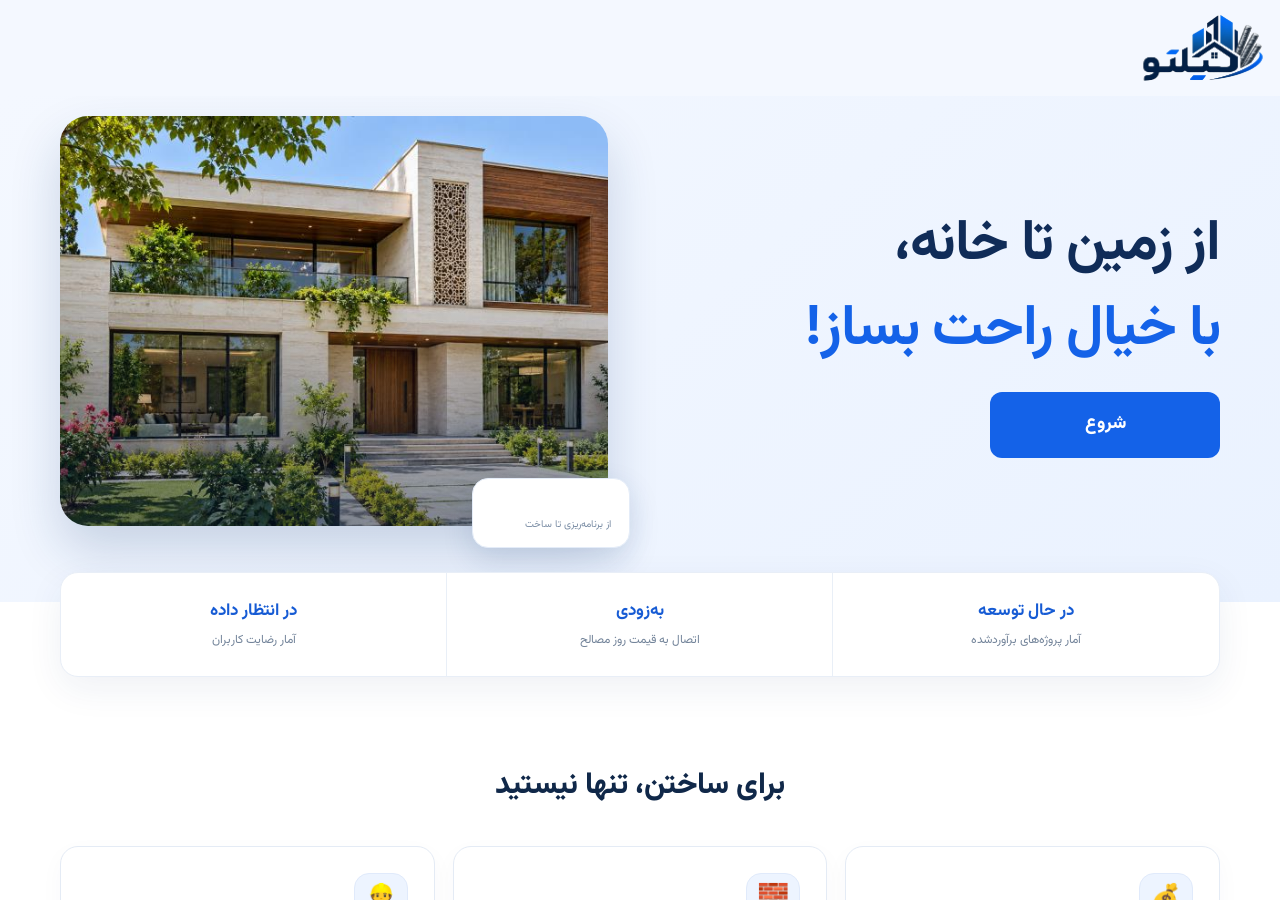
<file: index.html>
<!DOCTYPE html>
<html lang="fa" dir="rtl"><head><meta charset="utf-8"><meta name="viewport" content="width=device-width, initial-scale=1, viewport-fit=cover"><title>بیلتو | مدیریت ساخت‌وساز</title>
<link rel="stylesheet" href="https://fonts.googleapis.com/css2?family=Vazirmatn:wght@400;600;800&display=swap">
<style>
:root{--pr:#1a62f0;--nv:#0b2a5b;--li:#eaf1ff;--bd:#e4ebf7;--mu:#8190aa;--tx:#14284b;--bb:#dfe8f6;box-sizing:border-box;padding-top:env(safe-area-inset-top,0px);padding-bottom:env(safe-area-inset-bottom,0px)}
@media(prefers-color-scheme:dark){:root:not([data-theme=light]){--bb:#0a1223}}
:root[data-theme=dark]{--bb:#0a1223}
*{box-sizing:border-box;-webkit-tap-highlight-color:transparent}html{scroll-padding-top:env(safe-area-inset-top,0px);height:100%}
body{margin:0;background:var(--bb);font-family:Vazirmatn,Tahoma,sans-serif;color:var(--tx);line-height:1.7;font-size:14px;height:100%}
a{color:inherit;text-decoration:none;cursor:pointer}button,input,select{font:inherit}
#app{max-width:430px;height:100%;margin:0 auto;background:#fff;display:flex;flex-direction:column;position:relative;overflow:hidden}
@media(min-width:500px){body{padding:16px 0}#app{border-radius:32px;box-shadow:0 12px 40px rgba(11,42,91,.25);max-height:880px}}
#pg{flex:1;overflow-y:auto;padding:16px 18px 24px;-webkit-overflow-scrolling:touch}
.tb{display:flex;justify-content:space-between;align-items:center}.tb .m{background:none;border:0;color:var(--mu);font-size:22px;cursor:pointer;padding:0}
.home-button{display:inline-flex;align-items:center;gap:8px;border:0;border-radius:12px;background:#1261f3;color:#fff;padding:11px 18px;font:inherit;font-size:16px;font-weight:800;cursor:pointer}.home-button svg{width:23px;height:23px;fill:currentColor}
.menu-trigger{position:fixed;top:max(14px,env(safe-area-inset-top));left:max(16px,env(safe-area-inset-left));z-index:1100;width:44px;height:44px;display:flex;flex-direction:column;align-items:center;justify-content:center;gap:5px;background:#fff;border:1px solid #dce6f4;border-radius:12px;box-shadow:0 3px 12px rgba(22,49,91,.1);cursor:pointer}.menu-trigger span{display:block;width:21px;height:2px;border-radius:2px;background:#163a6d}.menu-backdrop{position:fixed;inset:0;z-index:1200;background:rgba(8,25,48,.42);opacity:0;visibility:hidden;transition:opacity .3s ease,visibility .3s ease}.menu-panel{position:fixed;z-index:1201;top:0;bottom:0;left:0;width:min(320px,85vw);padding:24px 20px;background:#0d2145;color:#fff;overflow-y:auto;transform:translateX(-105%);visibility:hidden;transition:transform .3s ease,visibility .3s ease;direction:rtl}.menu-open .menu-backdrop{opacity:1;visibility:visible}.menu-open .menu-panel{transform:translateX(0);visibility:visible}.menu-panel-header{display:flex;align-items:center;justify-content:space-between;margin-bottom:20px}.menu-close{background:transparent;border:0;color:#fff;font-size:28px;cursor:pointer}.menu-panel nav button{display:flex;align-items:center;gap:12px;width:100%;padding:13px 6px;border:0;border-bottom:1px solid rgba(255,255,255,.1);background:transparent;color:#fff;text-align:right;font:inherit;cursor:pointer}.menu-panel nav button:hover,.menu-panel nav button:focus-visible{background:rgba(255,255,255,.1);border-radius:8px}.menu-promo{margin-top:24px;padding:16px;border-radius:16px;background:linear-gradient(120deg,#1a62f0,#0b46b8);font-weight:700}.global-home{display:flex;justify-content:flex-start;direction:rtl;margin-bottom:12px}.tb{direction:rtl;justify-content:flex-start}.lgb{text-align:right}#pg{padding-top:72px!important}#pg[data-page=landing]{padding-top:60px!important}@media(prefers-reduced-motion:reduce){.menu-panel,.menu-backdrop{transition:none}}
.dashboard-logo{display:block;width:clamp(110px,18vw,150px);height:auto;mix-blend-mode:multiply}
.global-nav{position:fixed;top:max(14px,env(safe-area-inset-top));left:0;right:0;z-index:1100;display:flex;direction:rtl;align-items:center;justify-content:space-between;padding:0 max(16px,env(safe-area-inset-left));pointer-events:none}.global-nav .home-button,.global-nav .menu-trigger{pointer-events:auto}.global-nav .menu-trigger{position:static;background:transparent;border:0;box-shadow:none}.global-nav .home-button{min-height:44px}#pg .tb:has(>.home-button),#pg .lgb:has(.home-button),#pg>.global-home{display:none}#pg[data-page=landing]{padding-top:72px!important}
.global-nav-logo{display:none;width:135px;height:44px;overflow:hidden;mix-blend-mode:multiply;pointer-events:auto}.global-nav-logo img{display:block;width:100%;height:auto;transform:translateY(-6px)}body[data-page=landing] .global-nav-logo,body[data-page=dash] .global-nav-logo{display:block}body[data-page=landing] .global-nav>.home-button,body[data-page=dash] .global-nav>.home-button{display:none}#pg[data-page=landing] .bl-header,#pg[data-page=dash] .headbar{display:none}
body[data-nav=none] .global-nav{display:none}body[data-nav=none] #pg{padding-top:16px!important}body[data-page=landing] #pg[data-page=landing]{background:#f4f8ff}
.global-nav-logo{width:155px;height:68px}.global-nav-logo img{transform:translateY(-7px)}.global-nav .menu-trigger{width:46px;height:46px;background:#fff;border:1px solid #dce6f4;border-radius:12px;box-shadow:0 3px 12px rgba(22,49,91,.08)}.global-nav .home-button{min-height:46px;border:1px solid #1261f3;border-radius:12px}.global-nav .home-button:focus-visible,.global-nav .menu-trigger:focus-visible{outline:3px solid #75a9ff;outline-offset:3px}body[data-page=landing] #pg,body[data-page=dash] #pg{padding-top:96px!important}html,body,#pg,.menu-panel{scrollbar-width:none}html::-webkit-scrollbar:vertical,body::-webkit-scrollbar:vertical,#pg::-webkit-scrollbar:vertical,.menu-panel::-webkit-scrollbar:vertical{width:0}
.global-nav-logo{mix-blend-mode:normal}.global-nav-logo img{width:100%;height:100%;object-fit:contain;transform:none}
h2{font-size:19px;margin:10px 0 8px;font-weight:800}
.lg{display:inline-flex;align-items:center;gap:6px;font-weight:800;font-size:21px;color:var(--nv);cursor:pointer}.lg i{width:28px;height:28px;border-radius:9px;background:var(--pr);color:#fff;display:grid;place-items:center;font-style:normal;font-size:16px}
.lgb{display:flex;justify-content:center;margin-top:26px}.lgb .lg{font-size:28px}.lgb i{width:34px;height:34px;font-size:19px}
.ctr{text-align:center}.mu{color:var(--mu);font-size:13px}
.btn{display:block;width:100%;background:var(--pr);color:#fff;border:0;border-radius:12px;padding:13px;font-weight:700;text-align:center;cursor:pointer;box-shadow:0 6px 14px rgba(26,98,240,.25)}
.btn.o{background:var(--li);color:var(--pr);box-shadow:none}.btn.w{background:#fff;color:var(--pr)}
.in{width:100%;border:1px solid var(--bd);border-radius:12px;padding:11px 13px;margin:4px 0 12px;background:#fff;color:var(--tx);text-align:right;outline:0}.in:focus{border-color:var(--pr)}
label{font-size:13px;font-weight:600}
.hero{min-height:100%;position:relative;background:linear-gradient(180deg,#5b92d9 0,#2a5ca8 45%,#0b2a5b 85%);color:#fff;padding:18px;display:flex;flex-direction:column}
.hero svg{position:absolute;top:50px;inset-inline:0;width:100%;opacity:.5}.hero>*{position:relative}.hero .lg{color:#fff}
.hero h1{font-size:30px;line-height:1.6;margin:auto 0 10px;font-weight:800}.hero p{opacity:.9;margin:0 0 18px}
.ph{display:flex;gap:8px;direction:ltr;margin-top:12px}.ph b{border:1px solid var(--bd);border-radius:12px;padding:11px 10px;margin:4px 0 12px;font-size:13px;color:var(--mu)}.ph .in{direction:ltr;text-align:left;flex:1}
.ill{height:150px;border-radius:50% 50% 20px 20px;background:radial-gradient(circle at 50% 40%,#dbe8ff,#fff 70%);display:grid;place-items:center;font-size:80px;margin:20px 0}
.ob{height:250px;border-radius:24px;background:linear-gradient(135deg,#e6f0ff,#c6dbff);display:grid;place-items:center;font-size:110px;margin:16px 0 20px}
.onboard-preview{position:relative;width:min(100%,420px);aspect-ratio:1.55;margin:16px auto 20px;border:1px solid #d9e7fa;border-radius:18px;background:#f4f7fc;overflow:hidden;box-shadow:0 8px 24px rgba(22,49,91,.1)}.onboard-preview iframe{position:absolute;top:0;right:0;width:333.333%;height:333.333%;border:0;transform:scale(.3);transform-origin:top right;pointer-events:none}
.otp{display:flex;gap:8px;direction:ltr;justify-content:center;margin:18px 0}.otp input{width:46px;height:52px;text-align:center;font-size:20px;border:1px solid var(--bd);border-radius:12px;outline:0}.otp input:focus{border-color:var(--pr)}
.dots{color:#c9d6ee;letter-spacing:6px;margin:14px;font-size:10px}.dots b{color:var(--pr)}
.sr{display:block;background:#f2f6fc;border-radius:12px;padding:10px 13px;border:0;margin:10px 0 14px;width:100%;color:var(--tx)}
.qk{display:grid;grid-template-columns:repeat(4,1fr);gap:8px;margin:6px 0 14px}.qk a{text-align:center;font-size:12px}.qk i{display:grid;place-items:center;height:58px;border-radius:16px;background:var(--li);font-size:26px;font-style:normal;margin-bottom:4px}
.bn{background:linear-gradient(120deg,#1a62f0,#0b46b8);color:#fff;border-radius:18px;padding:16px;margin-bottom:14px;position:relative;overflow:hidden}.bn:after{content:"🏡";position:absolute;left:10px;bottom:-8px;font-size:70px}.bn p{margin:2px 0 10px;font-size:12px;opacity:.9}.bn a{background:#fff;color:var(--pr);border-radius:10px;padding:5px 16px;font-size:12px;font-weight:700;display:inline-block}
.c{background:#fff;border:1px solid var(--bd);border-radius:16px;padding:12px;box-shadow:0 4px 12px rgba(11,42,91,.06);margin-bottom:12px;display:block}
.it{display:flex;gap:12px;align-items:center}.it .g{flex:1;min-width:0}.th{width:64px;height:64px;border-radius:12px;flex:none;display:grid;place-items:center;font-size:28px;background:linear-gradient(135deg,#dbe7fb,#b7cdf3)}
.t1{background:repeating-linear-gradient(90deg,#333 0 5px,#555 5px 10px)}.t2{background:linear-gradient(135deg,#4a7fe0,#9fc0f5)}.t3{background:repeating-linear-gradient(0deg,#c8663a 0 9px,#e9a07a 9px 11px)}
.pr{color:var(--pr);font-weight:700;font-size:12px}
#nv{border-top:1px solid var(--bd);background:#fff;display:flex;justify-content:space-around;align-items:center;padding:6px 0 calc(8px + env(safe-area-inset-bottom,0px))}
#nv a{font-size:11px;color:var(--mu);text-align:center;flex:1}#nv a.on{color:var(--pr);font-weight:700}#nv a span{display:block;font-size:21px}
#nv .nav-icon{display:block;width:27px;height:27px;margin:0 auto 3px;color:currentColor}#nv .nav-icon svg{display:block;width:100%;height:100%}
.workspace-sidebar .side-icon svg{display:block;width:22px;height:22px}
#nv .pl{flex:none;width:48px;height:48px;border-radius:50%;background:var(--pr);color:#fff;font-size:28px;display:grid;place-items:center;margin-top:-22px;box-shadow:0 6px 14px rgba(26,98,240,.4)}
.tabs{display:flex;border-bottom:1px solid var(--bd);margin:10px 0 14px}.tabs a{flex:1;text-align:center;padding:7px 0;color:var(--mu)}.tabs a.on{color:var(--pr);font-weight:700;border-bottom:2px solid var(--pr)}
.chips{display:flex;gap:8px;overflow-x:auto;margin:4px 0 14px;scrollbar-width:none}.chips a{background:var(--li);color:var(--pr);border-radius:20px;padding:3px 16px;white-space:nowrap}.chips a.on{background:var(--pr);color:#fff}
#pg[data-page=prices] .chips{cursor:grab;user-select:none;scrollbar-width:none;padding-bottom:8px}#pg[data-page=prices] .chips::-webkit-scrollbar{display:none}#pg[data-page=prices] .chips.dragging{cursor:grabbing}#pg[data-page=prices] .chips a{flex:none}
.ring{width:92px;height:92px;border-radius:50%;display:grid;place-items:center;flex:none}.ring b{width:70px;height:70px;border-radius:50%;background:#fff;display:grid;place-items:center;font-size:19px;color:var(--pr)}
.row{display:flex;justify-content:space-between;align-items:center;gap:8px}
.tot{background:var(--li);border-radius:14px;padding:12px;text-align:center;margin-top:12px}.tot b{font-size:20px;color:var(--pr)}
.sel{display:flex;gap:12px;align-items:center;border:1.5px solid var(--bd);border-radius:16px;padding:18px;margin-bottom:12px;font-weight:700;cursor:pointer}.sel.on{border-color:var(--pr);background:var(--li)}.sel i{margin-inline-start:auto;font-style:normal;font-size:32px}
table{width:100%;border-collapse:collapse;font-size:13px}th,td{padding:10px 4px;text-align:right;border-bottom:1px solid var(--bd)}th{color:var(--mu);font-weight:600}.ok{color:#16a06a}.no{color:#e03a3a}.wr{color:#e08a00}
.seg{display:flex;background:var(--li);border-radius:12px;padding:3px;margin:10px 0 14px}.seg a{flex:1;text-align:center;padding:7px;border-radius:10px;color:var(--mu)}.seg a.on{background:var(--pr);color:#fff}
.res{border:1px solid var(--bd);border-radius:14px;padding:12px;margin-top:14px}.res .big{font-size:21px;font-weight:800;color:var(--pr)}
.stat{display:flex;justify-content:space-around;text-align:center;margin:12px 0}.stat b{font-size:18px;color:var(--pr);display:block}
.pj{display:flex;gap:8px;margin:10px 0}.pj div{flex:1;height:78px;border-radius:12px;display:grid;place-items:center;font-size:34px;background:linear-gradient(135deg,#dbe7fb,#9fc0f5)}
details{border-bottom:1px solid var(--bd);padding:12px 0}summary{cursor:pointer;font-weight:600}details p{margin:6px 0 0;color:var(--mu);font-size:13px}
.ls a{display:flex;justify-content:space-between;padding:14px 2px;border-bottom:1px solid var(--bd)}
.av{width:78px;height:78px;border-radius:50%;margin:10px auto 6px;background:linear-gradient(135deg,#dbe7fb,#9fc0f5);display:grid;place-items:center;font-size:40px}
.dr{min-height:100%;background:var(--nv);color:#fff;padding:18px;position:relative;overflow:auto}.dr a{display:flex;gap:12px;padding:14px 4px;border-bottom:1px solid rgba(255,255,255,.08)}.dr .pm{margin-top:24px;background:linear-gradient(120deg,#1a62f0,#0b46b8);border-radius:16px;padding:16px;font-weight:700}
.st{display:flex;gap:10px;padding:6px 0;align-items:center}.dot{width:26px;height:26px;border-radius:50%;background:var(--li);color:var(--pr);display:grid;place-items:center;font-size:12px;flex:none}.dot.d{background:#16a06a;color:#fff}.dot.c{background:var(--pr);color:#fff}
.tag{background:var(--li);color:var(--pr);border-radius:20px;padding:1px 10px;font-size:11px}
#ts{position:absolute;bottom:80px;inset-inline:18px;background:var(--nv);color:#fff;border-radius:12px;padding:10px 14px;text-align:center;opacity:0;transition:.3s;pointer-events:none;z-index:9}#ts.on{opacity:1}

/* Responsive layouts */
#pg{min-width:0;overscroll-behavior:contain}.c{min-width:0}.c:has(table){overflow-x:auto}table{min-width:340px}
@media(max-width:370px){#pg{padding-inline:12px}.qk{gap:4px}.qk a{font-size:10px}.it{gap:8px}.it .btn{white-space:nowrap}.otp{gap:4px}.otp input{width:40px}}
@media(min-width:600px){body{padding:20px}#app{width:100%;max-width:760px;max-height:none;height:calc(100dvh - 40px);border-radius:24px}#pg{padding:28px 36px 36px}#nv{padding:10px 14px}#nv a{font-size:13px}.qk{gap:16px}.qk i{height:74px}.hero{padding:36px}.hero h1{font-size:40px}.hero svg{max-width:420px;margin:auto}.hero .btn{max-width:360px}.hero p.ctr{max-width:360px}#pg[data-page=signup]>.ctr,#pg[data-page=login]>.ctr,#pg[data-page=otp]>.ctr,#pg[data-page=onboard]>.ctr{max-width:480px;margin:0 auto}.dr{padding:32px 40px}}
@media(min-width:1024px){#app{max-width:1120px}#pg{padding:36px 56px 44px}#pg[data-page=landing] .hero{padding:52px 72px}#pg[data-page=landing] .hero h1{font-size:48px}#pg[data-page=landing] .hero p{max-width:550px}.qk i{height:84px}.bn{padding:24px}#nv{justify-content:center}#nv a{max-width:180px}.dr{padding-inline:64px}}
@media(max-height:500px) and (orientation:landscape){body{padding:0}#app{height:100dvh;border-radius:0}#nv{padding:3px}#nv a span{font-size:16px}#nv .pl{width:38px;height:38px;margin-top:0}}

/* Bilto project workspace */
:root{--pr:#1261f3;--nv:#0d2145;--tx:#152341;--mu:#8290a7;--bd:#e5ebf4;--li:#edf4ff;--bb:#e7eef9}body{background:#e7eef9}button{cursor:pointer}#app{max-width:none;border-radius:0;background:#f4f7fc}#pg{background:#f4f7fc}.workspace-sidebar{display:none}.headbar{display:flex;align-items:center;justify-content:space-between;gap:16px;margin-bottom:18px}.headbar h1{font-size:24px;margin:0}.headbar small,.eyebrow{font-size:12px;color:#8996ab}.head-actions{display:flex;gap:10px}.iconbtn,.avatarbtn{border:1px solid #e5ebf4;background:#fff;border-radius:12px;color:#1a3768;padding:9px 13px}.avatarbtn{font-size:12px}.demo-note{font-size:11px;color:#617696;background:#eaf2ff;border-radius:10px;padding:8px 12px;margin-bottom:14px}.project-hero,.card{background:#fff;border:1px solid #e9eef6;border-radius:16px;box-shadow:0 5px 18px rgba(22,49,91,.06)}.project-hero{display:grid;grid-template-columns:1.2fr 1fr;overflow:hidden;margin-bottom:16px;min-height:210px}.project-text{padding:22px}.project-text h2{font-size:22px;margin:20px 0 2px}.project-text p{font-size:12px;color:#8794a8;margin:0}.house-image{background:linear-gradient(0deg,rgba(6,24,50,.48),transparent 60%),url('[data-uri]') center/cover;min-height:210px;display:flex;align-items:end;padding:18px;color:white;font-size:12px}.live-tag{color:#159963;background:#e6f7ee;border-radius:8px;padding:5px 9px;font-size:11px}.project-meta{display:grid;grid-template-columns:repeat(4,1fr);gap:12px;margin:18px 0}.project-meta div{border-inline-start:1px solid #edf0f5;padding-inline-start:12px}.project-meta small,.project-meta b{display:block}.project-meta small{font-size:11px;color:#8c99ac}.project-meta b{font-size:12px;margin-top:4px}.primary-small,.secondary-small{border:0;border-radius:9px;background:#1464f4;color:white;padding:9px 15px;font-weight:700;font-size:12px}.secondary-small{background:#edf4ff;color:#2165df}.linkbtn{border:0;background:transparent;color:#1765e7;font-size:11px;font-weight:700;padding:5px}.dash-grid{display:grid;grid-template-columns:1.15fr 1fr .9fr;gap:14px}.card{padding:18px;min-width:0}.stage-card{grid-column:span 2}.section-head{display:flex;align-items:center;justify-content:space-between;margin-bottom:14px}.section-head h3{font-size:15px;margin:1px 0}.card-icon{font-size:22px;color:#42628f}.current-stage{display:flex;gap:12px;align-items:center;background:#f5f8ff;border-radius:12px;padding:14px}.stage-icon{background:#e3eeff;border-radius:10px;color:#1765e7;font-size:24px;width:48px;height:48px;display:grid;place-items:center}.current-stage small{color:#7a8ca8;font-size:11px}.current-stage h3{font-size:15px;margin:0}.current-stage p,.activity-card p,.docs-card p{font-size:11px;color:#8997aa;margin:3px 0}.status-pill{margin-inline-start:auto;background:#e6efff;color:#1464f4;padding:5px 8px;border-radius:8px;font-size:10px}.timeline{display:flex;gap:0;overflow-x:auto;padding:20px 0 14px}.timeline-item{flex:1;min-width:67px;text-align:center;position:relative;color:#98a5b7;font-size:10px}.timeline-item:before{content:'';position:absolute;top:8px;right:0;left:0;height:2px;background:#dae3f0}.timeline-item i{display:grid;place-items:center;position:relative;z-index:1;margin:0 auto 8px;width:18px;height:18px;border:2px solid #cbd7e8;background:white;border-radius:50%;font-style:normal;color:white}.timeline-item.done i{background:#25ae77;border-color:#25ae77}.timeline-item.active i{background:#1261f3;border-color:#b3cfff;color:#1261f3;box-shadow:0 0 0 3px #e4eeff}.budget-layout{display:flex;align-items:center;gap:16px;margin:20px 0}.budget-ring{flex:none;width:100px;height:100px;border-radius:50%;background:conic-gradient(#1261f3 65%,#e3ebf7 0);display:grid;place-items:center}.budget-ring b{width:76px;height:76px;border-radius:50%;background:white;display:grid;place-content:center;text-align:center;font-size:19px}.budget-ring small{font-size:10px;color:#9aa7ba}.budget-lines{flex:1;min-width:0}.budget-lines div{display:flex;flex-direction:column;border-bottom:1px solid #f1f3f7;padding:4px 0}.budget-lines span,.muted-note{font-size:10px;color:#94a1b3}.budget-lines b{font-size:11px;white-space:nowrap}.task{display:flex;align-items:center;gap:10px;border-bottom:1px solid #eef1f6;padding:10px 0;font-size:12px}.task input{accent-color:#1765e7;width:16px;height:16px}.task small{margin-inline-start:auto;color:#a0aec0}.expert-row{display:flex;gap:12px;align-items:center;background:#f7f9fd;padding:12px;border-radius:12px;margin-top:14px}.expert-row>span{font-size:24px}.expert-row div{flex:1}.expert-row b,.expert-row small{display:block}.expert-row b{font-size:12px}.expert-row small{font-size:10px;color:#95a1b4}.material-row{width:100%;border:0;border-bottom:1px solid #eef1f6;background:white;display:flex;align-items:center;gap:8px;padding:9px 0;text-align:right;color:#213657}.material-row b{font-size:11px;flex:1}.material-row span:not(.material-thumb){font-size:10px}.material-row em{font-size:9px;color:#d06a6a;background:#fff0f1;padding:3px 6px;border-radius:5px;font-style:normal}.material-thumb{width:32px;height:32px;border-radius:6px}.doc-list{display:flex;gap:8px;margin:14px 0}.doc-list div{flex:1;min-width:0;background:#f6f8fc;border:1px solid #edf0f6;border-radius:10px;padding:10px;color:#e26464;font-size:18px}.doc-list span,.doc-list small{display:block;color:#1c3354;font-size:10px}.doc-list small{color:#98a6ba}.docs-card{grid-column:span 1}
@media(min-width:900px){body{padding:0!important}#app{width:100%;height:100dvh;max-width:none;max-height:none;border-radius:0;display:grid;grid-template-columns:220px minmax(0,1fr);direction:rtl}.workspace-sidebar{display:flex;flex-direction:column;background:#0c2041;color:#c2d0e6;padding:25px 16px;height:100dvh;overflow:auto}.side-logo{font-size:25px;color:white;font-weight:800;margin:0 8px}.side-caption{font-size:10px;color:#9aacc6;margin:0 8px 28px}.workspace-sidebar a{display:flex;align-items:center;gap:12px;color:#bdcae0;padding:10px 13px;border-radius:9px;font-size:12px;margin-bottom:3px}.workspace-sidebar a.active{background:#1261f3;color:white}.workspace-sidebar a span{font-size:18px;width:22px;text-align:center}.side-bottom{margin-top:auto;border-top:1px solid #263b5b;padding-top:14px}.side-decor{margin-top:20px;color:#7994bc;font-size:11px;line-height:1.8}#app:has(#pg[data-page=landing]),#app:has(#pg[data-page=signup]),#app:has(#pg[data-page=login]),#app:has(#pg[data-page=otp]),#app:has(#pg[data-page=onboard]){display:flex}#app:has(#pg[data-page=landing]) .workspace-sidebar,#app:has(#pg[data-page=signup]) .workspace-sidebar,#app:has(#pg[data-page=login]) .workspace-sidebar,#app:has(#pg[data-page=otp]) .workspace-sidebar,#app:has(#pg[data-page=onboard]) .workspace-sidebar{display:none}#pg{padding:26px 34px 40px;min-height:0}#nv{display:none!important}#ts{bottom:25px;right:250px;left:30px}.project-hero{min-height:205px}}
@media(max-width:1100px){.dash-grid{grid-template-columns:1fr 1fr}.stage-card{grid-column:span 2}}
@media(max-width:599px){body{padding:0!important}#app{height:100dvh}.headbar h1{font-size:19px}.avatarbtn span{display:none}.demo-note{font-size:10px}.project-hero{grid-template-columns:1fr 110px;min-height:0}.project-text{padding:14px}.project-text h2{font-size:16px;margin:12px 0 2px}.project-meta{grid-template-columns:1fr 1fr;margin:12px 0;gap:8px}.project-meta div{padding-inline-start:6px}.project-meta b{font-size:10px}.house-image{min-height:180px;padding:8px;font-size:10px}.dash-grid{grid-template-columns:1fr;gap:10px}.stage-card,.docs-card{grid-column:auto}.card{padding:15px}.budget-layout{margin:12px 0}.timeline-item{min-width:64px}#nv{background:#fff}.headbar{margin-bottom:12px}}
#nv a:nth-child(1) .nav-icon{color:#2768bc}#nv a:nth-child(1) .nav-icon path:first-child{stroke:#c67442}#nv a:nth-child(1) .nav-icon path:nth-child(2){fill:#e6f2ff}
#nv a:nth-child(2) .nav-icon{color:#a84125}#nv a:nth-child(2) .nav-icon rect{fill:#f0a47e}
#nv a:nth-child(4) .nav-icon{color:#765037}
@media(min-width:900px){#app{display:flex;flex-direction:column}#app .workspace-sidebar{display:none}#nv[style*="display: flex"]{display:flex!important;flex:none;justify-content:center;gap:min(4vw,48px);padding:10px 20px calc(10px + env(safe-area-inset-bottom,0px))}#nv a{max-width:160px}#ts{bottom:90px;right:30px;left:30px}}
#nv .nav-icon{box-sizing:border-box;display:grid;place-items:center;width:38px;height:38px;padding:6px;border:1px solid #e0eafb;border-radius:11px;background:#f2f7ff}#nv a.on .nav-icon{background:#e4efff;border-color:#c7dcff}#nv .nav-icon svg{width:100%;height:100%}#nv .pl{border-radius:14px}
.card-icon,.sel i,.menu-item-icon{box-sizing:border-box;display:inline-grid;place-items:center;flex:none;width:40px;height:40px;border:1px solid #e0eafb;border-radius:11px;background:#f2f7ff;font-size:22px}.sel i{width:48px;height:48px}.menu-panel .menu-item-icon{background:rgba(255,255,255,.1);border-color:rgba(255,255,255,.15);font-size:19px}.menu-close{display:grid;place-items:center;width:40px;height:40px;border:1px solid rgba(255,255,255,.2);border-radius:11px;background:rgba(255,255,255,.1)}.qk i,.stage-icon,.th,.bl-card-icon{border:1px solid #e0eafb}
</style><link rel="stylesheet" href="bilto-landing.css"><style id="bilto-hide-scrollbars">
/* Hide scrollbars while keeping scrolling available. */
*, *::before, *::after { scrollbar-width: none; -ms-overflow-style: none; }
*::-webkit-scrollbar { display: none; width: 0; height: 0; }
/* The construction-stage timeline remains scrollable without a visible bar. */
.timeline { scrollbar-width: none !important; -ms-overflow-style: none; }
.timeline::-webkit-scrollbar { display: none !important; width: 0; height: 0; }

/* Keep header controls in the same viewport position on every page. */
.global-nav { position: fixed !important; top: max(14px, env(safe-area-inset-top)) !important; left: 0; right: 0; height: 68px; align-items: center; z-index: 1100; }
.global-nav .menu-trigger { position: static; flex: none; }
.global-nav-logo, .global-nav .home-button { flex: none; }
body[data-page=landing] .global-nav-logo, body[data-page=dash] .global-nav-logo { display: none; }
.scrolling-page-logo { display: block; width: 155px; height: 68px; margin-top: -82px; margin-bottom: 14px; }
.scrolling-page-logo img { display: block; width: 100%; height: 100%; object-fit: contain; }
body { -webkit-user-select: none; user-select: none; }
input, textarea, [contenteditable="true"] { caret-color: transparent; -webkit-user-select: text; user-select: text; }
@media (min-width: 600px) { .global-nav .menu-trigger { display: none; } }
@media (max-width: 599px) {
  body[data-nav=none] .global-nav { display: flex; }
  body[data-nav=none] .global-nav .home-button { display: none; }
  .global-nav .menu-trigger { position: fixed; left: max(16px, env(safe-area-inset-left)); top: calc(max(14px, env(safe-area-inset-top)) + 11px); }
  .menu-panel { left: auto; right: 0; transform: translateX(105%); }
  .menu-open .menu-panel { transform: translateX(0); }
}
@media (min-width: 900px) { #nv[style*="display: flex"] { justify-content: space-between; gap: 0; padding-inline: clamp(40px, 6vw, 96px); } #nv a { flex: 0 0 90px; } }
</style>
</head><body>
<div id="app"><aside class="workspace-sidebar" id="sidebar"></aside><div id="pg"></div><div id="nv"></div><div id="ts"></div></div><header class="global-nav" aria-label="ناوبری اصلی"><span class="global-nav-logo"><img src="bilto-logo-transparent.svg" alt="لوگوی بیلتو"></span><button type="button" class="home-button" onclick="go('dash')"><svg viewBox="0 0 24 24" aria-hidden="true"><path d="M12 2.5 2 11h2.5v9.5h5.3v-6h4.4v6h5.3V11H22L12 2.5Z"/></svg>خانه</button><button type="button" class="menu-trigger" id="menu-trigger" aria-label="باز کردن منو" aria-controls="menu-panel" aria-expanded="false" onclick="setMenuOpen(true)"><span></span><span></span><span></span></button></header><div class="menu-backdrop" onclick="setMenuOpen(false)"></div><aside id="menu-panel" class="menu-panel" aria-label="منوی اصلی" aria-hidden="true"><div class="menu-panel-header"><strong>منوی بیلتو</strong><button type="button" class="menu-close" aria-label="بستن منو" onclick="setMenuOpen(false)">×</button></div><nav aria-label="دسترسی‌های اصلی"><button onclick="menuNavigate('dash')"><span class="menu-item-icon" aria-hidden="true">🏠</span>خانه</button><button onclick="menuNavigate('prices')"><span class="menu-item-icon" aria-hidden="true">🧱</span>قیمت مصالح</button><button onclick="menuNavigate('calc')"><span class="menu-item-icon" aria-hidden="true">🧮</span>برآورد هزینه</button><button onclick="menuNavigate('contractors')"><span class="menu-item-icon" aria-hidden="true">👷</span>پیمانکاران</button><button onclick="menuNavigate('guide')"><span class="menu-item-icon" aria-hidden="true">📖</span>راهنما</button><button onclick="menuNavigate('projects')"><span class="menu-item-icon" aria-hidden="true">📁</span>پروژه‌های من</button><button onclick="menuNavigate('settings')"><span class="menu-item-icon" aria-hidden="true">⚙️</span>تنظیمات</button><button onclick="menuNavigate('support')"><span class="menu-item-icon" aria-hidden="true">🎧</span>پشتیبانی</button></nav><div class="menu-promo">ساخت بهتر<br>با بیلتو 🏠</div></aside>
<script>
const $=s=>document.querySelector(s),fa=n=>Math.round(n).toLocaleString('fa-IR'),num=s=>+String(s).replace(/[۰-۹]/g,d=>'۰۱۲۳۴۵۶۷۸۹'.indexOf(d))||0;
const go=h=>{location.hash=h};let tt;
function setMenuOpen(open){document.body.classList.toggle('menu-open',open);const trigger=document.getElementById('menu-trigger'),panel=document.getElementById('menu-panel');trigger.setAttribute('aria-expanded',String(open));panel.setAttribute('aria-hidden',String(!open));if(open)panel.querySelector('.menu-close').focus();else trigger.focus()}
function menuNavigate(page){setMenuOpen(false);go(page)}
document.addEventListener('keydown',event=>{if(event.key==='Escape'&&document.body.classList.contains('menu-open'))setMenuOpen(false)});
function toast(m){const t=$('#ts');t.textContent=m;t.classList.add('on');clearTimeout(tt);tt=setTimeout(()=>t.classList.remove('on'),2200)}
const ST=['خرید زمین','نقشه و مجوز','فونداسیون','اسکلت','سقف و دیوار','تأسیسات','نازک‌کاری','نما و تحویل'];
const RATE={'سازه بتنی':9.25e6,'اسکلت فلزی':8.6e6,'سازه ترکیبی':8e6};
const M=[['میلگرد ساده','مشخص نشده',0,'آهن‌آلات','t1'],['سیمان تیپ ۲','کیسه',145000,'سیمان','t2'],['تیرآهن ۶۰/۷۰','تن',58000000,'آهن‌آلات','t1'],['آجر سفال','عدد',5000,'بلوک و آجر','t3'],['بلوک سبک','عدد',22000,'بلوک و آجر','t3'],['شن و ماسه','تن',210000,'دیگر','t2']];
M[0][3]='میلگرد';M[2][3]='تیرآهن';M[3][3]='آجر و بلوک';M[4][3]='آجر و بلوک';M[5][3]='شن و ماسه';
const materialGroups={
'میلگرد':['میلگرد آجدار A2','میلگرد آجدار A3','میلگرد آجدار A4','میلگرد فولاد کربنی','میلگرد فولاد کم‌آلیاژ','میلگرد استنلس استیل','میلگرد گالوانیزه','میلگرد اپوکسی','میلگرد کامپوزیتی FRP','میلگرد فایبرگلاس GFRP','میلگرد بازالت BFRP','میلگرد کربن CFRP','میلگرد میکروآلیاژی','میلگرد آلیاژی','میلگرد پرمقاومت','میلگرد کم‌کربن','میلگرد مقاوم در برابر خوردگی','میلگرد پوشش‌دار پلی‌اتیلن','میلگرد ترمکس (TMT)','میلگرد گرم‌نوردیده','میلگرد سردکار','میلگرد پیش‌تنیدگی','میلگرد کلاف ساده','میلگرد کلاف آجدار','میلگرد شاخه‌ای','میلگرد کامپوزیتی مقاوم به قلیا (GFRP)'],
'تیرآهن':['تیرآهن IPE ۱۴','تیرآهن IPE ۱۶','تیرآهن هاش'],
'سیمان':['سیمان تیپ ۱','سیمان تیپ ۳','سیمان تیپ ۴','سیمان تیپ ۵','سیمان سفید','سیمان پرتلند پوزولانی'],
'شن و ماسه':['ماسه شسته','ماسه شکسته','شن نخودی','شن بادامی'],
'آجر و بلوک':['آجر فشاری','آجر نما','بلوک سیمانی','بلوک هبلکس','بلوک سفالی'],
'عایق رطوبتی':['ایزوگام','قیر','پرایمر قیری','عایق رطوبتی پلیمری'],
'عایق حرارتی و صوتی':['پشم سنگ','پشم شیشه','فوم پلی‌استایرن','عایق الاستومری'],
'گچ و ملات':['گچ ساختمانی','گچ سفیدکاری','خاک گچ','پودر سنگ','ملات آماده'],
'سنگ و نما':['سنگ تراورتن','سنگ گرانیت','سنگ مرمریت','سنگ نما','آجر نسوز نما'],
'کاشی و سرامیک':['کاشی دیوار','سرامیک کف','پرسلان','چسب کاشی','پودر بندکشی'],
'کف‌پوش':['پارکت لمینت','کف‌پوش PVC','کف‌پوش چوبی'],
'سقف و دیوار خشک':['صفحه گچی','پروفیل کناف','تایل سقفی','عایق زیر سقف']};
for(const [category,names] of Object.entries(materialGroups))for(const name of names)M.push([name,'مشخص نشده',0,category,'t2']);
const CATS=['همه',...new Set(M.map(material=>material[3]))];
const cementInfo={
'سیمان تیپ ۱':{definition:'سیمان پرتلند برای کاربرد عمومی در بتن، در شرایطی که ویژگی ویژه‌ای لازم نیست.',advantage:'برای کاربرد عمومی در نظر گرفته می‌شود.',limitation:'برای محیط با سولفات شدید، کاربرد عمومی به‌تنهایی معیار کافی نیست.',use:'بتن‌ریزی عمومی با تأیید مشخصات پروژه'},
'سیمان تیپ ۲':{definition:'سیمان پرتلند با مقاومت متوسط در برابر حمله سولفات، بر اساس رده‌بندی ASTM C150.',advantage:'در شرایط مواجهه متوسط با سولفات کاربرد دارد.',limitation:'در مواجهه شدید با سولفات ممکن است کافی نباشد.',use:'بتن در شرایط سولفات متوسط، پس از بررسی طراح'},
'سیمان تیپ ۳':{definition:'سیمان پرتلند با مقاومت اولیه زیاد، بر اساس رده‌بندی ASTM C150.',advantage:'برای مواردی که کسب مقاومت اولیه سریع اهمیت دارد مناسب است.',limitation:'نیاز به مقاومت اولیه بالا باید با شرایط اجرا و طرح اختلاط بررسی شود.',use:'موارد نیازمند کسب مقاومت اولیه سریع با تأیید طراح'},
'سیمان تیپ ۵':{definition:'سیمان پرتلند با مقاومت زیاد در برابر سولفات، بر اساس رده‌بندی ASTM C150.',advantage:'برای شرایط شدیدتر مواجهه با سولفات در نظر گرفته می‌شود.',limitation:'انتخاب آن بدون بررسی خاک، آب و مشخصات بتن کافی نیست.',use:'مواجهه شدید با سولفات، مطابق نظر طراح'}};
const materialInfo=material=>cementInfo[material[0]]||{definition:`${material[0]} از گروه «${material[3]}» است؛ مشخصات دقیق به محصول و استاندارد سازنده بستگی دارد.`,advantage:'مزیت اختصاصی این کالا هنوز بررسی و ثبت نشده است.',limitation:'محدودیت‌ها و شرایط استفاده هنوز تأیید نشده‌اند.',use:'کاربرد دقیق باید با مشخصات محصول و نظر متخصص بررسی شود.'};
const BR=[['ذوب آهن اصفهان',1,'موجود'],['فولاد مبارکه',1.029,'موجود'],['میانه',1.016,'کم'],['ظفر باب',1.053,'موجود'],['کاوه',1.06,'ناموجود']];
const C=[['شرکت عمران پارس','پیمانکاران مسکونی','۴٫۸','۲۵','۱۲'],['گروه ساختمانی آریا','پیمانکاران مسکونی','۴٫۷','۲۲','۸'],['شرکت سازه مدرن','پیمانکاران تجاری','۴٫۶','۴۸','۱۰'],['گروه عمران نو','پیمانکاران صنعتی','۴٫۵','۱۷','۷']];
const CT=['همه','پیمانکاران مسکونی','پیمانکاران تجاری','پیمانکاران صنعتی'];
const contractorDescriptions={'پیمانکاران مسکونی':'این پیمانکاران در ساخت ساختمان‌هایی فعالیت می‌کنند که برای زندگی و سکونت افراد هستند.','پیمانکاران تجاری':'این پیمانکاران در ساخت ساختمان‌هایی فعالیت می‌کنند که برای کسب‌وکار، خدمات و فعالیت‌های اقتصادی استفاده می‌شوند.','پیمانکاران صنعتی':'این پیمانکاران در ساخت ساختمان‌هایی فعالیت می‌کنند که برای تولید، صنعت و فعالیت‌های کارخانه‌ای هستند.'};
const ART=[['مراحل ساخت خانه از صفر تا صد','🏗'],['راهنمای خرید میلگرد استاندارد','⚫'],['نکات مهم خرید و ذخیره سیمان','🧱'],['چگونه پیمانکار مناسب انتخاب کنیم؟','👷']];
const FAQ=[['چطور قیمت مصالح را مشاهده کنم؟','از بخش «قیمت مصالح» جستجو یا فیلتر کنید.'],['آیا استعلام قیمت به‌صورت کلی وجود دارد؟','قیمت‌ها نمایشی و تقریبی هستند.'],['چطور پیمانکار مناسب انتخاب کنم؟','امتیاز، سابقه و تخصص را مقایسه کنید.'],['هزینه ساخت به چه عواملی بستگی دارد؟','متراژ، شهر، کیفیت مصالح و نوع پروژه.'],['آیا برای پروژه‌های تجاری هم خدمات دارید؟','بله، پروژه تجاری و صنعتی هم پشتیبانی می‌شود.']];
const S={ob:0,tab:0,cat:'همه',q:'',cs:'همه',cq:'',fq:'',gq:'',type:'مسکونی',mat:0,sz:0,br:'همه',cur:1,
 cl:{mode:0,area:200,struct:'سازه بتنی',fl:2,res:1},
 projects:[{id:1,name:'خانه ویلایی',type:'مسکونی',city:'تهران، ایران',area:200,floors:2,stage:2,pct:70,struct:'سازه بتنی'}]};
try { const saved=JSON.parse(localStorage.getItem('bilto-demo-v1')||'null'); if(saved && Array.isArray(saved.projects) && saved.projects.length) Object.assign(S,saved); } catch(e) {}
if(Array.isArray(S.tasks)){const selected=S.projects.find(project=>project.id==S.cur);if(selected&&!Array.isArray(selected.tasks))selected.tasks=S.tasks;delete S.tasks}
const save=()=>{try{localStorage.setItem('bilto-demo-v1',JSON.stringify({projects:S.projects,cur:S.cur,in:S.in,cl:S.cl,user:S.user,messages:S.messages,subscriptionDemo:S.subscriptionDemo}))}catch(e){}};
const esc=s=>String(s).replace(/[&<>"']/g,c=>({'&':'&amp;','<':'&lt;','>':'&gt;','"':'&quot;',"'":'&#39;'}[c]));
const fullName=()=>S.user?.fullName||[S.user?.firstName,S.user?.lastName].filter(Boolean).join(' ');
const userName=()=>fullName()||'حساب کاربری';
const cur=()=>S.projects.find(p=>p.id==S.cur)||S.projects[0];
for(const project of S.projects)if(!Number.isFinite(project.initialEstimate))project.initialEstimate=project.area*(RATE[project.struct]||RATE['سازه بتنی']);
const total=p=>p.initialEstimate??p.area*RATE[p.struct||'سازه بتنی'];
const spentFor=p=>(p.expenses||[]).reduce((sum,expense)=>sum+expense.amount,0);
const brk=t=>({m:t*1200/1850,l:t*400/1850,o:t*250/1850});
const L=()=>`<button type="button" class="home-button" onclick="go('dash')"><svg viewBox="0 0 24 24" aria-hidden="true"><path d="M12 2.5 2 11h2.5v9.5h5.3v-6h4.4v6h5.3V11H22L12 2.5Z"/></svg>خانه</button>`,LB=`<div class="lgb">${L()}</div>`;
const pageTop=t=>`<div class="tb">${L()}</div><h2>${t}</h2>`;
const srch=(ph,v,fn)=>`<input class="sr" placeholder="🔍 ${ph}" value="${v}" oninput="${fn}(this.value)">`;
const chips=(a,c,fn)=>`<div class="chips">${a.map(x=>`<a class="${x==c?'on':''}" onclick="${fn}('${x}')">${x}</a>`).join('')}</div>`;
const star=r=>`<span style="color:#e0a000">★★★★★</span> <span class="mu">${r}</span>`;
const hero=`<svg viewBox="0 0 300 260"><g stroke="#cfe0ff" stroke-width="2" fill="none"><path d="M60 260V60M80 260V60M60 80h20M60 110h20M60 140h20M60 170h20M60 200h20"/><path d="M20 60h200M70 60L30 60M70 60l70-36 80 36M150 60v70"/><path d="M200 260V150h60v110M205 170h50M205 200h50"/></g></svg>`;
const cc=(c,i)=>contractorCard(c,i);
const mlist=()=>M.filter(m=>(S.cat=='همه'||m[3]==S.cat)&&m[0].includes(S.q)).map(m=>`<div class="c it"><div class="th ${m[4]}"></div><div class="g"><b>${m[0]}</b><div class="mu">${m[3]} · ${materialInfo(m).definition}</div><div class="pr">${m[2]?`${fa(m[2])} تومان / ${m[1]} (نمایشی)`:'قیمت و مشخصات ثبت نشده'}</div></div></div>`).join('')||'<p class="ctr mu">موردی پیدا نشد</p>';
const clist=()=>C.map((c,i)=>[c,i]).filter(([c])=>(S.cs=='همه'||c[1]==S.cs)&&c[0].includes(S.cq)).map(([c,i])=>cc(c,i)).join('')||'<p class="ctr mu">موردی پیدا نشد</p>';
const flist=()=>FAQ.filter(f=>f[0].includes(S.fq)).map(f=>`<details><summary>${f[0]}</summary><p>${f[1]}</p></details>`).join('')||'<p class="ctr mu">موردی پیدا نشد</p>';
const alist=()=>ART.filter(a=>a[0].includes(S.gq)).map(a=>`<a class="c it" onclick="toast('مقاله نمایشی است')"><div class="th">${a[1]}</div><div class="g"><b>${a[0]}</b><div class="mu">۵ دقیقه مطالعه</div></div></a>`).join('')||'<p class="ctr mu">موردی پیدا نشد</p>';
const up=id=>fn=>{$('#'+id).innerHTML=fn()};
const sq=v=>{S.q=v;$('#lst').innerHTML=mlist()},cq=v=>{S.cq=v;$('#lst').innerHTML=clist()},fq=v=>{S.fq=v;$('#lst').innerHTML=flist()},gq=v=>{S.gq=v;$('#lst').innerHTML=alist()};
const sc=c=>{const scroll=$('#pg[data-page=prices] .chips')?.scrollLeft||0;S.cat=c;R(1);const chips=$('#pg[data-page=prices] .chips');if(chips)chips.scrollLeft=scroll},cs=c=>{S.cs=c;R(1)},stab=i=>{S.tab=i;R(1)};
const P={
landing:()=>({h:`<div class="hero">${hero}<div class="tb">${L(1)}<span>☰</span></div><h1>از زمین تا خانه،<br>با خیال راحت بساز!</h1><p>همه‌چیز برای ساخت در یکجا: قیمت مصالح، برآورد هزینه، پیمانکاران نمونه و راهنمای کامل ساخت.</p><a class="btn" onclick="go('signup')">شروع کنید</a><p class="ctr" style="margin:14px 0 0"><a onclick="go('login')">ورود به حساب کاربری</a></p></div>`,full:1}),
signup:()=>({h:`<div class="ctr">${LB}<h2 style="margin-top:18px">ثبت‌نام</h2><p class="mu">نسخه نمایشی است؛ پیامک واقعی ارسال نمی‌شود.</p><label for="full-name">نام و نام خانوادگی</label><input id="full-name" class="in" autocomplete="name" placeholder="نام و نام خانوادگی خود را وارد کنید" value="${esc(fullName())}"><div class="ph"><b>+۹۸ ⌄</b><input id="ph" class="in" inputmode="tel" autocomplete="tel" placeholder="شماره موبایل" value="${esc(S.user?.phone||'')}"></div><a class="btn" onclick="chk('signup')">ارسال کد تأیید</a><p class="mu" style="margin-top:12px">با ثبت‌نام، شما با قوانین و مقررات موافقت می‌کنید.</p><div class="ill">🏠</div></div>`,full:1}),
otp:()=>({h:`<div class="ctr"><h2 style="margin-top:18px">کد تایید</h2><div class="otp">${[1,2,3,4,5].map((n,i)=>`<input maxlength="1" inputmode="numeric" value="${n}" oninput="if(this.value&&this.nextElementSibling)this.nextElementSibling.focus()" onkeydown="if(event.key=='Backspace'&&!this.value&&this.previousElementSibling)this.previousElementSibling.focus()">`).join('')}</div><button type="button" class="linkbtn" onclick="go('signup')">ویرایش شماره تلفن</button><p class="mu">ارسال مجدد کد (۰:۵۸)</p><a class="btn" style="margin-top:16px" onclick="chk('otp')">تایید</a></div>`,full:1}),
login:()=>({h:`<div class="ctr">${LB}<h2 style="margin-top:18px">ورود به حساب کاربری</h2><p class="mu">شماره موبایل خود را وارد کنید.</p><div class="ph"><b>+۹۸ ⌄</b><input id="ph" class="in" inputmode="tel" placeholder="شماره موبایل"></div><a class="btn" onclick="chk('login')">ورود</a><p style="margin-top:14px"><a class="mu" style="color:var(--pr)" onclick="go('signup')">حساب کاربری ندارید؟ ثبت‌نام</a></p></div>`,full:1}),
onboard:()=>{const s=S.ob,t=[['guide','راهنمای قدم‌به‌قدم ساخت'],['prices','قیمت مصالح'],['calc','برآورد هزینه ساخت'],['contractors','پیمانکاران']][s];return{h:`<div class="ctr"><div class="onboard-preview"><iframe src="index.html#${t[0]}" title="نمای بخش ${t[1]} بیلتو" tabindex="-1" loading="eager"></iframe></div><h2>${t[1]}</h2><div class="dots">${[0,1,2,3].map(i=>i==s?'<b>●</b>':'●').join(' ')}</div><a class="btn" onclick="${s==3?"S.ob=0;S.in=1;go('dash')":'S.ob++;R()'}">${s==3?'شروع':'بعدی'}</a><p style="margin-top:12px"><a class="mu" onclick="S.ob=0;S.in=1;go('dash')">رد کردن</a></p></div>`,full:1}},
dash:()=>{const p=cur(),t=total(p),b=brk(t),spent=spentFor(p); return {n:0,h:`
<div class="headbar"><img class="dashboard-logo" src="bilto-logo-transparent.svg" alt="لوگوی بیلتو"></div>
<div class="demo-note">این نسخه آزمایشی است؛ قیمت روز در دسترس نیست و اطلاعات پیمانکاران تأیید نشده است.</div>
<div class="c row"><div><b>پروژه‌هایی که روی آن‌ها کار می‌کنم</b><div class="mu">مشاهده و انتخاب پروژه‌های من</div></div><button class="secondary-small" onclick="go('projects')">مشاهده پروژه‌ها ←</button></div>
<section class="project-hero"><div class="project-text"><div class="row"><span class="live-tag">● در حال ساخت</span><button class="linkbtn" onclick="go('projects')">تغییر پروژه ←</button></div><h2>⌂ &nbsp;${esc(p.name)}</h2><p>⌖ &nbsp;${esc(p.city)}</p><div class="project-meta"><div><small>مساحت</small><b>${fa(p.area)} مترمربع</b></div><div><small>نوع پروژه</small><b>${esc(p.type)}</b></div><div><small>تعداد طبقات</small><b>${fa(p.floors)} طبقه</b></div><div><small>وضعیت پروژه</small><b>در حال ساخت</b></div></div><button class="primary-small" onclick="S.tab=0;go('project')">مشاهده پروژه ←</button></div><div class="house-image"><span>پروژه شما، قدم به قدم</span></div></section>
<div class="dash-grid"><section class="card stage-card"><div class="section-head"><div><span class="eyebrow">مسیر ساخت شما</span><h3>مراحل ساخت</h3></div><button class="linkbtn" onclick="S.tab=0;go('project')">مشاهده همه ←</button></div><div class="current-stage"><div class="stage-icon">⌂</div><div><small>مرحله فعلی</small><h3>${ST[p.stage]}</h3><p>با راهنمای هر مرحله، قدم بعدی را با اطمینان بردارید.</p></div><span class="status-pill">در حال انجام</span></div><div class="timeline">${ST.map((s,i)=>`<div class="timeline-item ${i<p.stage?'done':i===p.stage?'active':''}"><i>${i<p.stage?'✓':i===p.stage?'●':''}</i><span>${s}</span></div>`).join('')}</div><button class="secondary-small" onclick="go('guide')">راهنمای این مسیر ←</button></section>
<section class="card budget-card"><div class="section-head"><div><span class="eyebrow">برآورد نمایشی</span><h3>بودجه پروژه</h3></div><span class="card-icon">◔</span></div><div class="budget-layout"><div class="budget-ring"><b>${fa(t?Math.round(spent/t*100):0)}٪<small>از برآورد</small></b></div><div class="budget-lines"><div><span>کل برآورد نمایشی</span><b>${fa(t)} تومان</b></div><div><span>هزینه ثبت‌شده</span><b>${fa(spent)} تومان</b></div><div><span>اختلاف با برآورد</span><b>${fa(t-spent)} تومان</b></div></div></div><button class="linkbtn" onclick="S.tab=1;go('project')">ثبت و مشاهده هزینه‌ها ←</button></section>
<section class="card tasks-card"><div class="section-head"><div><span class="eyebrow">برای شروع آماده شوید</span><h3>کارهای پیش رو</h3></div><span class="card-icon">☑</span></div><div class="task-list">${['بررسی مدارک و مجوز ساخت','دریافت پیشنهاد از پیمانکاران','بررسی و مقایسه قیمت مصالح'].map((x,i)=>`<label class="task"><input type="checkbox" ${(p.tasks||[]).includes(i)?'checked':''} onchange="toggleTask(${i})"><span>${x}</span><small>پیشنهادی</small></label>`).join('')}</div><button class="linkbtn" onclick="go('guide')">مشاهده راهنمای ساخت ←</button></section>
<section class="card activity-card"><div class="section-head"><div><span class="eyebrow">همراهان پروژه</span><h3>پیمانکاران و متخصصان</h3></div><span class="card-icon">♙</span></div><p>متخصصان نمونه را بررسی کنید و با روند انتخاب پیمانکار آشنا شوید.</p><div class="expert-row"><span>👷</span><div><b>پیمانکاران ساختمانی</b><small>فهرست و اطلاعات نمایشی</small></div><button class="linkbtn" onclick="go('contractors')">مشاهده ←</button></div></section>
<section class="card materials-card"><div class="section-head"><div><span class="eyebrow">قیمت‌ها فقط برای نمایش</span><h3>مصالح منتخب</h3></div><button class="linkbtn" onclick="go('prices')">همه مصالح ←</button></div>${M.slice(0,3).map((m,i)=>`<button class="material-row" onclick="S.compareFirst=${i};S.compareSecond='';S.compareError='';S.compareResult=false;go('compareitems')"><span class="material-thumb ${m[4]}"></span><b>${m[0]}</b><span>${m[2]?`${fa(m[2])} تومان / ${m[1]}`:'قیمت ثبت نشده'}</span><em>نمایشی</em></button>`).join('')}</section>
</div>`}},
new:()=>({n:1,h:`${pageTop('ایجاد پروژه جدید')}<p class="mu">نوع پروژه را انتخاب کنید</p>${[['مسکونی','خانه مسکونی','🏠'],['تجاری','ساختمان تجاری','🏢'],['صنعتی','پروژه صنعتی','🏭']].map(x=>`<div class="sel ${S.type==x[0]?'on':''}" onclick="S.type='${x[0]}';R(1)">${x[1]}<i>${x[2]}</i></div>`).join('')}<a class="btn" onclick="go('info')">ادامه</a>`}),
info:()=>({n:1,h:`${pageTop('اطلاعات پروژه')}<label>نام پروژه</label><input class="in" id="n" value="خانه ویلایی"><label>موقعیت پروژه</label><input class="in" id="c" value="تهران، ایران"><label>متراژ (مترمربع)</label><input class="in" id="a" inputmode="numeric" value="200"><label>تعداد طبقات</label><input class="in" id="f" inputmode="numeric" value="2"><a class="btn" onclick="addP()">ادامه و ثبت</a>`}),
project:()=>{const p=cur(),t=total(p),b=brk(t),T=['خلاصه','هزینه‌ها','مصالح','پیمانکاران'];let x;
if(S.tab==0){const spent=spentFor(p),progress=Math.max(0,Math.min(100,Number(p.pct)||0)),budgetPercent=t>0?spent/t*100:0,remaining=Math.max(t-spent,0),overrun=Math.max(spent-t,0);x=`<div class="c row"><div><b>وضعیت پروژه: ${progress>=100?'تکمیل‌شده':'در حال انجام'}</b><div class="mu">مرحله فعلی: ${ST[p.stage]}</div><p>پیشرفت: ${fa(progress)}٪ · باقی‌مانده: ${fa(100-progress)}٪</p></div><div class="ring" style="background:conic-gradient(var(--pr) ${progress}%,var(--li) 0)"><b>${fa(progress)}٪</b></div></div><div class="c"><h3>وضعیت مالی پروژه</h3><div class="row"><span>برآورد اولیه ثابت (نمایشی)</span><b>${fa(t)} تومان</b></div><div class="row"><span>هزینه ثبت‌شده تا امروز</span><b>${fa(spent)} تومان</b></div><div class="row"><span>مصرف از برآورد</span><b>${fa(budgetPercent)}٪</b></div><div class="row"><span>باقی‌مانده از برآورد</span><b>${fa(remaining)} تومان · ${fa(Math.max(0,100-budgetPercent))}٪</b></div>${overrun?`<p>هزینه ثبت‌شده ${fa(overrun)} تومان بیشتر از برآورد است.</p>`:''}<p class="mu">این برآورد نمایشی است و با ثبت هزینه تغییر نمی‌کند.</p></div><a class="btn o" onclick="stab(1)">هزینه‌های روزانه پروژه</a><a class="btn" style="margin-top:10px" onclick="nextSt()">تکمیل مرحله ✓</a><div style="margin-top:12px">${ST.map((s,i)=>`<div class="st"><div class="dot ${i<p.stage?'d':i==p.stage?'c':''}">${i<p.stage?'✓':fa(i+1)}</div>${s}</div>`).join('')}</div>`}
else if(S.tab==1)x=projectExpenses(p,b);
else if(S.tab==2)x=projectMaterials(p);
else x=projectContractors(p);
return{n:1,h:`${pageTop('پروژه: '+p.name)}<div class="mu" style="margin-top:-6px">📍 ${esc(p.city)} · ${fa(p.floors)} طبقه · ${fa(p.area)} مترمربع</div><div class="tabs">${T.map((t,i)=>`<a class="${S.tab==i?'on':''}" onclick="stab(${i})">${t}</a>`).join('')}</div>${x}<div class="tot"><span class="mu">هزینه کل تقریبی</span><br><b>${fa(t)} تومان</b></div>`}},
prices:()=>({n:1,h:`${pageTop('مصالح ساختمانی')}<p class="mu">فهرست پیشنهادی مصالح از مراحل اولیه تا پایان ساخت است؛ بسته به نوع پروژه همه این اقلام لازم نیستند. قیمت‌های موجود نمونه‌اند و قیمت روز محسوب نمی‌شوند.</p><button class="btn" onclick="S.compareFirst='';S.compareSecond='';S.compareError='';S.compareResult=false;go('compareitems')">مقایسه دو مصالح</button>${srch('جستجوی مصالح...',S.q,'sq')}<p class="mu" style="margin:0 0 4px">برای دیدن دسته‌های بیشتر، نوار را به چپ یا راست بکشید.</p>${chips(CATS,S.cat,'sc')}<div id="lst">${mlist()}</div>`}),
compareitems:()=>{const options=selected=>`<option value="">انتخاب کنید</option>${CATS.slice(1).map(category=>`<optgroup label="${category}">${M.map((material,index)=>material[3]===category?`<option value="${index}" ${String(selected)===String(index)?'selected':''}>${material[0]}</option>`:'').join('')}</optgroup>`).join('')}`;const first=M[Number(S.compareFirst)],second=M[Number(S.compareSecond)];let result='';if(S.compareResult&&first&&second){const priceComparable=first[2]>0&&second[2]>0&&first[1]===second[1];const priceNote=priceComparable?(first[2]===second[2]?'قیمت‌های نمایشی برابرند.':`${first[first[2]<second[2]?0:0]} و ${second[0]} قیمت‌های نمایشی متفاوتی دارند؛ ${first[2]<second[2]?first[0]:second[0]} در داده نمونه ارزان‌تر است.`):'قیمت قابل مقایسه برای هر دو کالا در دسترس نیست.';result=`<div class="c" role="region" aria-label="نتیجه مقایسه"><h3>نتیجه مقایسه</h3><p><b>${first[0]}</b> و <b>${second[0]}</b> در دسته ${first[3]} هستند.</p><p>${priceNote}</p><p class="mu">برای تعیین گزینه مناسب‌تر، مشخصات فنی، کاربرد پروژه، استاندارد و نظر متخصص لازم است. قیمت‌های موجود نمایشی‌اند؛ صرفاً ارزان‌تر بودن به معنی کیفیت بهتر نیست.</p></div>`}return{n:1,h:`${S.compareError?`<div role="alert" style="background:#fff3e6;color:#92480e;border:1px solid #f4c68a;border-radius:12px;padding:12px;margin-bottom:12px">${S.compareError}</div>`:''}${pageTop('مقایسه دو مصالح')}<p class="mu">دو کالای متفاوت از یک دسته را انتخاب کنید؛ مثلاً دو نوع سیمان.</p><div class="c"><label for="compare-first">مصالح اول</label><select class="in" id="compare-first" onchange="S.compareFirst=this.value;S.compareResult=false">${options(S.compareFirst)}</select><label for="compare-second">مصالح دوم</label><select class="in" id="compare-second" onchange="S.compareSecond=this.value;S.compareResult=false">${options(S.compareSecond)}</select><button class="btn" onclick="compareMaterials()">مقایسه مصالح</button></div>${result}<button class="btn o" onclick="go('prices')">بازگشت به مصالح</button>`}},
compare:()=>{const m=M[S.mat],iron=m[3]=='آهن‌آلات',SZ=iron?['سایز ۱۴','سایز ۱۶','سایز ۱۸']:['استاندارد','ممتاز','اقتصادی'],f=[1,1.02,.97][S.sz],rows=BR.filter(b=>S.br=='همه'||b[0]==S.br),mn=Math.min(...rows.map(b=>b[1]));
return{n:1,h:`${pageTop('مقایسه قیمت '+m[0])}<div class="row"><select class="in" onchange="S.sz=this.selectedIndex;R(1)">${SZ.map((s,i)=>`<option ${S.sz==i?'selected':''}>${s}`).join('')}</select><select class="in" onchange="S.br=this.value;R(1)"><option>همه</option>${BR.map(b=>`<option ${S.br==b[0]?'selected':''}>${b[0]}`).join('')}</select></div><div class="c"><table><tr><th>برند<th>قیمت (تومان/${m[1]})<th>موجودی</tr>${rows.map(b=>{const pr=m[2]*b[1]*f;return`<tr><td>${b[0]}<td>${fa(pr)}${b[1]==mn?' <span class="ok">★</span>':''}<td class="${b[2]=='موجود'?'ok':b[2]=='کم'?'wr':'no'}">${b[2]}</tr>`}).join('')}</table></div><p class="mu">★ ارزان‌ترین · قیمت‌ها نمایشی هستند</p><a class="btn" onclick="toast('این قابلیت در نسخه نمایشی فعال نیست')">درخواست خرید</a>`}},
calc:()=>{const c=S.cl,ta=c.mode?c.area*c.fl:c.area,t=ta*RATE[c.struct],b=brk(t);return{n:1,h:`${pageTop('برآورد هزینه ساخت')}<div class="seg"><a class="${c.mode==0?'on':''}" onclick="S.cl.mode=0;S.cl.res=0;R(1)">مترمربع</a><a class="${c.mode==1?'on':''}" onclick="S.cl.mode=1;S.cl.res=0;R(1)">متراژ کل</a></div><label>${c.mode?'متراژ هر طبقه (مترمربع)':'متراژ (مترمربع)'}</label><input class="in" inputmode="numeric" value="${fa(c.area).replace(/٬/g,'')}" oninput="S.cl.area=num(this.value);S.cl.res=0"><label>نوع سازه</label><select class="in" onchange="S.cl.struct=this.value;S.cl.res=0">${Object.keys(RATE).map(k=>`<option ${c.struct==k?'selected':''}>${k}`).join('')}</select><label>تعداد طبقات</label><select class="in" onchange="S.cl.fl=+this.value;S.cl.res=0">${[1,2,3,4,5].map(n=>`<option value="${n}" ${c.fl==n?'selected':''}>${fa(n)}`).join('')}</select><a class="btn" onclick="S.cl.res=1;R(1)">محاسبه هزینه</a>${c.res?`<div class="res"><span class="mu">هزینه تقریبی کل (نمایشی)</span><div class="big">${fa(t)} تومان</div>${[['مصالح',b.m],['دستمزد',b.l],['سایر هزینه‌ها',b.o]].map(r=>`<div class="row mu" style="padding:3px 0"><span>${r[0]}</span><b>${fa(r[1])}</b></div>`).join('')}</div>`:''}`}},
contractors:()=>({n:3,h:`${pageTop('پیمانکاران نمونه')}<p class="mu">این فهرست و اطلاعات آن نمایشی هستند و شامل پیمانکاران ساختمانی است.</p>${srch('جستجوی پیمانکار...',S.cq,'cq')}${chips(CT,S.cs,'cs')}${contractorDescriptions[S.cs]?`<p class="c" aria-live="polite">${contractorDescriptions[S.cs]}</p>`:''}<div id="lst">${clist()}</div>`}),
cp:i=>{const c=C[i];if(!c)return P.contractors();return{n:3,h:`${pageTop('پروفایل پیمانکار')}<p class="mu">اطلاعات این پیمانکار نمونه و نمایشی است.</p><div class="c row"><div><b>${c[0]}</b><div>${star(c[2])}</div><div class="mu">${c[4]} سال سابقه</div></div><div class="th">🏗</div></div><div class="chips"><span class="on">${c[1]}</span></div><div class="stat"><div><b>${c[3]}</b><span class="mu">پروژه نمونه</span></div><div><b>${c[4]}</b><span class="mu">سال سابقه نمونه</span></div></div><b>نمونه پروژه‌ها</b><div class="pj"><div>🏠</div><div>🏡</div><div>🏘️</div></div><button class="btn" onclick="openChat(${i})">پیام به پیمانکار</button>`}},
chat:()=>{const contractor=C[S.chatContractor];if(!contractor)return P.contractors();const messages=(S.messages||{})[S.chatContractor]||[];return{n:3,h:`${pageTop('گفت‌وگو با پیمانکار')}<div class="c"><b>${esc(contractor[0])}</b><p class="mu">گفت‌وگو نمایشی است؛ پیام‌ها فقط در این مرورگر ذخیره می‌شوند و به شخص دیگری ارسال نمی‌شوند.</p><div class="seg"><button class="${S.chatRole!=='contractor'?'on':''}" onclick="setChatRole('owner')">نمای مالک</button><button class="${S.chatRole==='contractor'?'on':''}" onclick="setChatRole('contractor')">نمای پیمانکار</button></div><p class="mu">${S.chatRole==='contractor'?'در حال نوشتن پاسخ آزمایشی پیمانکار':'در حال نوشتن پیام آزمایشی مالک'}</p><div aria-live="polite">${messages.map(message=>`<div class="c" style="background:${message.role==='contractor'?'#eef5ff':'#f6f8fb'}"><b>${message.role==='contractor'?'پیمانکار':'مالک'}</b><p style="white-space:pre-wrap;overflow-wrap:anywhere">${esc(message.text)}</p></div>`).join('')||'<p class="mu">هنوز پیامی در این گفت‌وگو نیست.</p>'}</div><label for="chat-message">متن پیام</label><textarea id="chat-message" class="in" style="height:90px;resize:vertical" maxlength="2000" placeholder="پیام خود را بنویسید"></textarea><button class="btn" onclick="sendChat()">ثبت پیام نمایشی</button><button class="btn o" onclick="go('cp${S.chatContractor}')">بازگشت به پروفایل پیمانکار</button></div>`}},
guide:()=>({n:0,h:`${pageTop('راهنمای ساخت و ساز')}${srch('جستجوی آموزش...',S.gq,'gq')}<div class="qk"><a onclick="$('#stg').scrollIntoView({behavior:'smooth'})"><i>🪜</i>مراحل ساخت</a><a onclick="go('prices')"><i>🧱</i>مصالح</a><a onclick="toast('نکته: همیشه چند قیمت بگیرید 💡')"><i>💡</i>نکات مهم</a><a onclick="go('faq')"><i>❓</i>سؤالات</a></div><b>مقالات پیشنهادی</b><div id="lst" style="margin-top:8px">${alist()}</div><b id="stg">مراحل ساخت</b>${ST.map((s,i)=>`<details><summary>${fa(i+1)}. ${s}</summary><p>برای این مرحله با پیمانکار و مهندس ناظر هماهنگ کنید و هزینه را در بیلتو ثبت کنید.</p></details>`).join('')}`}),
faq:()=>({n:0,h:`${pageTop('سوالات متداول')}${srch('جستجوی سوال...',S.fq,'fq')}<div id="lst">${flist()}</div>`}),
projects:()=>({n:2,h:`${pageTop('پروژه‌های من')}<a class="btn" style="margin-bottom:14px" onclick="go('new')">+ پروژه جدید</a>${S.projects.map(p=>`<a class="c" onclick="S.cur=${p.id};S.tab=0;go('project')"><div class="row"><b>${esc(p.name)}</b><span class="tag">${p.type}</span></div><div class="mu">${esc(p.city)} · ${fa(p.area)} مترمربع</div><div style="height:8px;background:var(--li);border-radius:8px;overflow:hidden;margin:8px 0"><i style="display:block;height:100%;width:${p.pct}%;background:var(--pr)"></i></div><span class="mu">${ST[p.stage]} · ${fa(p.pct)}٪</span></a>`).join('')}`}),
profile:()=>({n:4,h:`${pageTop('',true)}<div class="ctr" dir="rtl"><div class="av">🙂</div><b>${esc(userName())}</b><div class="mu" dir="rtl">${esc(S.user?.phone||'شماره تلفن ثبت نشده')}</div></div><div class="ls" style="margin-top:10px">${[['projects','📁 پروژه‌های من'],['subscription','💳 طرح‌های اشتراک'],['notif','🔔 تنظیمات اعلان‌ها'],['support','🎧 پشتیبانی'],['faq','ℹ️ درباره بیلتو']].map(x=>`<a onclick="go('${x[0]}')"><span>${x[1]}</span><span class="mu">›</span></a>`).join('')}</div><a style="display:block;text-align:center;color:#e03a3a;margin-top:16px" onclick="S.in=0;go('landing')">خروج از حساب ⎋</a>`}),
settings:()=>({n:4,h:`${pageTop('اطلاعات حساب')}<label>نام و نام خانوادگی</label><input class="in" value="${esc(fullName())}" readonly><label>موبایل</label><input class="in" value="${esc(S.user?.phone||'')}" readonly><p class="mu">اطلاعات ثبت‌نام در همین مرورگر ذخیره می‌شود.</p>`}),
subscription:()=>{const plans=[['owner','مالکان زمین','مشاهده وضعیت پروژه، پیام به پیمانکار و مدیریت مصالح پروژه'],['contractor','پیمانکاران','مشاهده و پیگیری پروژه و پیام به مالک'],['joint','اشتراک مشترک مالک و پیمانکار','دسترسی مشترک مالک و پیمانکار؛ مزیت و قیمت دقیق بعداً تعیین می‌شود'],['materials','قیمت و مقایسه مصالح','مشاهده قیمت‌ها و مقایسه مصالح']];const current=S.subscriptionDemo||{};return{n:4,h:`${pageTop('طرح‌های اشتراک')}<div class="c"><b>نسخه آزمایشی مدل اشتراک</b><p class="mu">قیمت، مدت استفاده رایگان و مزایای دقیق هنوز تعیین نشده‌اند. انتخاب و انقضای زیر فقط برای آزمایش در همین مرورگر است؛ پرداخت، خرید و فعال‌سازی واقعی انجام نمی‌شود.</p><p>وضعیت آزمایشی: ${current.plan?`${esc(plans.find(plan=>plan[0]===current.plan)?.[1]||'')} · ${current.status==='expired'?'منقضی':'فعال'}`:'انتخاب نشده'}</p>${current.plan?`<button class="btn o" onclick="setSubscriptionDemo('${current.plan}','${current.status==='expired'?'active':'expired'}')">${current.status==='expired'?'شبیه‌سازی فعال‌شدن':'شبیه‌سازی پایان اشتراک'}</button>`:''}</div>${plans.map(plan=>`<div class="c"><h3>${plan[1]}</h3><p>${plan[2]}</p><p class="mu">قیمت و مدت رایگان: تعیین نشده</p><button class="btn o" onclick="setSubscriptionDemo('${plan[0]}','active')">انتخاب آزمایشی این طرح</button></div>`).join('')}`}},
support:()=>({n:4,h:`${pageTop('پشتیبانی')}<label>موضوع</label><input class="in"><label>پیام</label><input class="in" style="height:100px"><a class="btn" onclick="toast('ارسال پیام در نسخه نمایشی فعال نیست')">ارسال</a><p class="mu ctr" style="margin-top:16px">📞 ۰۲۱-۰۰۰۰۰۰۰۰ · ✉️ support@builto.example</p>`}),
notif:()=>({n:0,h:`${pageTop('اعلان‌ها')}${['🧱 قیمت میلگرد به‌روزرسانی شد (نمایشی)','✅ مرحله فونداسیون در حال انجام است','👷 پیمانکار جدید در شهر شما ثبت شد'].map(t=>`<div class="c">${t}<div class="mu">امروز</div></div>`).join('')}`}),
menu:()=>({full:1,dark:1,h:`<div class="dr"><div class="row">${L(1)}<a onclick="go('${S.in?'dash':'landing'}')" style="padding:0;border:0;font-size:22px">✕</a></div><div style="margin-top:16px">${[['dash','🏠','خانه'],['prices','🧱','قیمت مصالح'],['calc','🧮','برآورد هزینه'],['contractors','👷','پیمانکاران'],['guide','📖','راهنما'],['projects','📁','پروژه‌های من'],['settings','⚙️','تنظیمات'],['support','🎧','پشتیبانی']].map(x=>`<a onclick="S.in=1;go('${x[0]}')">${x[1]} ${x[2]}</a>`).join('')}</div><div class="pm">ساخت بهتر<br>با بیلتو 🏠</div></div>`})};
const baseCompareItems=P.compareitems;
P.compareitems=()=>{const page=baseCompareItems();if(!S.compareResult)return page;const first=M[Number(S.compareFirst)],second=M[Number(S.compareSecond)];if(!first||!second)return page;const details=[first,second].map(material=>{const info=materialInfo(material);return `<div class="c"><h3>${esc(material[0])}</h3><p><b>تعریف:</b> ${esc(info.definition)}</p><p><b>مزیت:</b> ${esc(info.advantage)}</p><p><b>محدودیت:</b> ${esc(info.limitation)}</p><p><b>کاربرد:</b> ${esc(info.use)}</p></div>`}).join('');const chat=`<section class="c"><h3>برای چه کاری مصالح می‌خواهید؟</h3><p class="mu">کاربرد را بنویسید. این راهنمای آزمایشی فقط چند حالت مشخص برای سیمان را بررسی می‌کند و گفت‌وگوی هوشمند یا جایگزین نظر متخصص نیست.</p>${S.compareReply?`<div class="res"><b>کاربرد شما:</b> ${esc(S.compareQuestion||'')}<p>${esc(S.compareReply)}</p></div>`:''}<label for="material-question">توضیح کاربرد</label><textarea class="in" id="material-question" maxlength="1000" rows="3" placeholder="مثلاً بتن در خاک با سولفات شدید"></textarea><button class="btn" onclick="answerMaterialQuestion()">بررسی کاربرد</button></section><p class="mu">اطلاعات تیپ‌های سیمان بر اساس طبقه‌بندی ASTM C150 است؛ شرایط محلی و مشخصات کالا باید با متخصص بررسی شوند. مرجع طبقه‌بندی: ASTM C150؛ مشخصات باید برای محصول و پروژه تأیید شوند.</p>`;const position=page.h.lastIndexOf('<button class="btn o"');page.h=position<0?page.h+details+chat:page.h.slice(0,position)+details+chat+page.h.slice(position);return page};
function answerMaterialQuestion(){const input=$('#material-question').value.trim();if(!input)return toast('کاربرد مصالح را بنویسید');const first=M[Number(S.compareFirst)],second=M[Number(S.compareSecond)],names=[first?.[0],second?.[0]];S.compareQuestion=input;S.compareReply='برای این کاربرد و این دو کالا اطلاعات تأییدشده کافی ندارم؛ مشخصات فنی، شرایط پروژه و نظر متخصص لازم است و نمی‌توان گزینه بهتر را تعیین کرد.';if(first?.[3]==='سیمان'&&names.every(name=>cementInfo[name])){if(/سولفات/.test(input)&&/شدید|زیاد|بالا/.test(input)&&names.includes('سیمان تیپ ۵'))S.compareReply='برای مواجهه شدید با سولفات، تیپ ۵ از نظر مقاومت سولفاتی گزینه مناسب‌تری برای بررسی است. انتخاب نهایی به آزمایش خاک و آب، مشخصات بتن و تأیید طراح نیاز دارد.';else if(/مقاومت اولیه|زودرس|سریع|زود/.test(input)&&names.includes('سیمان تیپ ۳'))S.compareReply='اگر نیاز اصلی کسب مقاومت اولیه سریع باشد، تیپ ۳ گزینه مناسب‌تری برای بررسی است. زمان قالب‌برداری و طرح اختلاط باید توسط متخصص تأیید شود.';else S.compareReply='کاربرد را دقیق‌تر توضیح دهید؛ مثلاً شدت سولفات یا نیاز به مقاومت اولیه سریع را مشخص کنید. بدون این اطلاعات نمی‌توان یکی را بهتر دانست.'}R()}
function chk(w){
if(w==='otp'){S.in=1;S.user={...(S.user||{}),registered:true};return go('onboard')}
const phone=($('#ph').value||'').trim();
if(String(phone.replace(/[^\d۰-۹]/g,'')).length<10)return toast('شماره موبایل را وارد کنید (نمایشی)');
if(w==='signup'){const name=$('#full-name').value.trim();if(!name)return toast('نام و نام خانوادگی خود را وارد کنید');S.user={fullName:name,phone};save();return go('otp')}
S.in=1;go('dash')}

function toggleTask(i){const p=cur();p.tasks=p.tasks||[];p.tasks=p.tasks.includes(i)?p.tasks.filter(x=>x!==i):[...p.tasks,i];save()}
function addProjectMaterial(){const value=$('#project-material').value;if(value===''||!M[Number(value)])return toast('مصالح را انتخاب کنید');const p=cur(),name=M[Number(value)][0];p.materials=p.materials||[];if(p.materials.includes(name))return toast('این مورد قبلاً اضافه شده است');p.materials.push(name);save();R(1)}
function removeProjectMaterial(name){const p=cur();p.materials=(p.materials||[]).filter(material=>material!==name);save();R(1)}
function selectProjectContractor(index){if(!C[index])return;cur().contractor=index;save();toast('پیمانکار نمونه برای پروژه انتخاب شد');R(1)}
function setSubscriptionDemo(plan,status){if(!['owner','contractor','joint','materials'].includes(plan)||!['active','expired'].includes(status))return;S.subscriptionDemo={plan,status};save();R(1)}
function compareMaterials(){const first=S.compareFirst,second=S.compareSecond;S.compareReply='';S.compareQuestion='';if(first==null||second==null||first===''||second==='')S.compareError='لطفاً هر دو مصالح را انتخاب کنید.';else if(String(first)===String(second))S.compareError='لطفاً دو مصالح متفاوت انتخاب کنید.';else if(!M[Number(first)]||!M[Number(second)])S.compareError='مصالح انتخاب‌شده معتبر نیستند.';else if(M[Number(first)][3]!==M[Number(second)][3])S.compareError='برای مقایسه، لطفاً دو مصالح از یک دسته انتخاب کنید؛ مثلاً دو نوع سیمان.';else S.compareError='';S.compareResult=!S.compareError;R()}
function openChat(index){if(!C[index])return;S.chatContractor=index;S.chatRole='owner';go('chat')}
function setChatRole(role){S.chatRole=role==='contractor'?'contractor':'owner';R(1)}
function sendChat(){const text=$('#chat-message').value.trim();if(!text)return toast('متن پیام را وارد کنید');if(!C[S.chatContractor])return;S.messages=S.messages||{};S.messages[S.chatContractor]=S.messages[S.chatContractor]||[];S.messages[S.chatContractor].push({role:S.chatRole==='contractor'?'contractor':'owner',text});save();R(1)}
function addExpense(){const title=$('#expense-title').value.trim(),amount=num($('#expense-amount').value),date=$('#expense-date').value,category=$('#expense-category').value;if(!title||!Number.isFinite(amount)||amount<=0||!date)return toast('عنوان، مبلغ معتبر و تاریخ هزینه را وارد کنید');const p=cur();p.expenses=p.expenses||[];p.expenses.push({id:Date.now(),title,amount,date,category});save();toast('هزینه ثبت شد');R(1)}
function deleteExpense(id){if(!confirm('این هزینه حذف شود؟'))return;const p=cur();p.expenses=(p.expenses||[]).filter(expense=>expense.id!==id);save();R(1)}
function addP(){const name=$('#n').value.trim(),city=$('#c').value.trim(),area=num($('#a').value),floors=num($('#f').value);if(!name||!city||!Number.isFinite(area)||area<=0||area>100000||!Number.isInteger(floors)||floors<1||floors>100)return toast('نام، شهر، متراژ و تعداد طبقات معتبر را وارد کنید');const id=Date.now();S.projects.push({id,name,type:S.type,city,area,floors,stage:0,pct:0,struct:'سازه بتنی',initialEstimate:area*RATE['سازه بتنی']});S.cur=id;S.tab=0;toast('پروژه ایجاد شد ✓');go('project')}
function nextSt(){const p=cur();if(p.pct>=100)return toast('پروژه تمام شده است');if(p.stage<ST.length-1){p.stage++;p.pct=Math.max(Number(p.pct)||0,Math.round(p.stage/ST.length*100))}else p.pct=100;save();toast('مرحله تکمیل شد ✓');R(1)}
function sidebar(h){const icons={dash:`<svg viewBox="0 0 32 32" fill="none" aria-hidden="true"><path d="M4 14.5 16 5l12 9.5" stroke="currentColor" stroke-width="2.3" stroke-linecap="round" stroke-linejoin="round"/><path d="M7.5 13.5V26h17V13.5M13 26v-8h6v8" stroke="currentColor" stroke-width="2.3" stroke-linecap="round" stroke-linejoin="round"/><path d="M22 9V6.5h3V11" stroke="currentColor" stroke-width="2" stroke-linecap="round"/></svg>`,prices:`<svg viewBox="0 0 32 32" fill="none" aria-hidden="true"><rect x="4" y="6" width="24" height="20" rx="2" stroke="currentColor" stroke-width="2.2"/><path d="M4 12.7h24M4 19.3h24M12 6v6.7M21 12.7v6.6M12 19.3V26" stroke="currentColor" stroke-width="2" stroke-linecap="round"/></svg>`,contractors:`<svg viewBox="0 0 32 32" fill="none" aria-hidden="true"><circle cx="16" cy="16" r="12" fill="currentColor" opacity=".1"/><path d="M8.5 14c0-5 3-8 7.5-8s7.5 3 7.5 8v3c0 5-3.1 8.5-7.5 8.5S8.5 22 8.5 17v-3Z" fill="white" stroke="currentColor" stroke-width="1.8"/><path d="M8.6 14c-.1-5.1 2.8-8.3 7.4-8.3 4.5 0 7.4 3.2 7.4 8.3-1.4-1-2.2-2.5-2.6-4-2.2 2.4-6.6 3.3-12.2 4Z" fill="currentColor"/><circle cx="13" cy="16.5" r=".9" fill="currentColor"/><circle cx="19" cy="16.5" r=".9" fill="currentColor"/><path d="M12.8 20c1.7 1.9 4.7 1.9 6.4 0" stroke="currentColor" stroke-width="1.7" stroke-linecap="round"/></svg>`};const links=[['dash',icons.dash,'داشبورد'],['projects','▧','پروژه‌های من'],['calc','◔','هزینه‌ها'],['guide','⌁','مراحل ساخت'],['prices',icons.prices,'مصالح'],['contractors',icons.contractors,'پیمانکاران'],['support','▤','پشتیبانی']];return `<div class="side-logo">${L()}</div><div class="side-caption">مدیریت آنلاین ساخت‌وساز</div>${links.map(x=>`<a class="${h===x[0]?'active':''}" onclick="go('${x[0]}')"><span class="side-icon">${x[1]}</span>${x[2]}</a>`).join('')}<div class="side-bottom"><a onclick="go('notif')"><span>♧</span>اعلان‌ها</a><a onclick="go('settings')"><span>⚙</span>تنظیمات</a><div class="side-decor">از زمین تا خانه،<br>کنار شما هستیم.</div></div>`};
function R(keep){save();const h=(location.hash||'#landing').slice(1);document.body.dataset.page=h;const navPages=['landing','dash','prices','contractors','profile','dailyprices','new','info','project','projects','subscription','notif','support','faq'];document.body.dataset.nav=navPages.includes(h)||/^cp\d+$/.test(h)?'visible':'none';const demo=S.subscriptionDemo||{},locked=demo.status==='expired'&&((demo.plan==='materials'&&['prices','dailyprices','compareitems','compare'].includes(h))||(['owner','contractor','joint'].includes(demo.plan)&&['dash','project','chat'].includes(h)));const r=locked?{n:4,h:`${pageTop('دسترسی آزمایشی محدود شده')}<div class="c"><b>اشتراک آزمایشی منقضی شده است</b><p class="mu">این قفل فقط برای بررسی نمونه است. پرداخت و اشتراک واقعی هنوز راه‌اندازی نشده‌اند.</p><button class="btn" onclick="go('subscription')">اشتراک من</button></div>`}:h.startsWith('cp')?P.cp(+h.slice(2)):(P[h]||P.landing)();const pg=$('#pg'),y=keep?pg.scrollTop:0;pg.dataset.page=h;
$('#sidebar').innerHTML=sidebar(h);pg.innerHTML=r.h;if(!pg.querySelector('.home-button'))pg.insertAdjacentHTML('afterbegin',`<div class="global-home">${L()}</div>`);if(h==='landing'||h==='dash')pg.insertAdjacentHTML('afterbegin','<span class="scrolling-page-logo"><img src="bilto-logo-transparent.svg" alt="لوگوی بیلتو"></span>');pg.style.padding=r.full?(r.dark?'0':'0'):'';if(r.full&&!r.dark&&h!='landing'){pg.style.padding='16px 18px'}
const nv=$('#nv');nv.style.display=r.n==null?'none':'flex';
if(r.n!=null)nv.innerHTML=`<a onclick="go('dash')" class="${r.n==0?'on':''}"><span class="nav-icon"><svg viewBox="0 0 32 32" fill="none" aria-hidden="true"><path d="M4 14.5 16 5l12 9.5" stroke="currentColor" stroke-width="2.3" stroke-linecap="round" stroke-linejoin="round"/><path d="M7.5 13.5V26h17V13.5M13 26v-8h6v8" stroke="currentColor" stroke-width="2.3" stroke-linecap="round" stroke-linejoin="round"/><path d="M22 9V6.5h3V11" stroke="currentColor" stroke-width="2" stroke-linecap="round"/></svg></span>خانه</a><a onclick="go('prices')" class="${r.n==1?'on':''}"><span class="nav-icon"><svg viewBox="0 0 32 32" fill="none" aria-hidden="true"><rect x="4" y="6" width="24" height="20" rx="2" stroke="currentColor" stroke-width="2.2"/><path d="M4 12.7h24M4 19.3h24M12 6v6.7M21 12.7v6.6M12 19.3V26" stroke="currentColor" stroke-width="2" stroke-linecap="round"/></svg></span>مصالح</a><a class="pl" onclick="go('new')">+</a><a onclick="go('contractors')" class="${r.n==3?'on':''}"><span class="nav-icon"><svg viewBox="0 0 32 32" fill="none" aria-hidden="true"><circle cx="16" cy="16" r="12" fill="currentColor" opacity=".1"/><path d="M8.5 14c0-5 3-8 7.5-8s7.5 3 7.5 8v3c0 5-3.1 8.5-7.5 8.5S8.5 22 8.5 17v-3Z" fill="white" stroke="currentColor" stroke-width="1.8"/><path d="M8.6 14c-.1-5.1 2.8-8.3 7.4-8.3 4.5 0 7.4 3.2 7.4 8.3-1.4-1-2.2-2.5-2.6-4-2.2 2.4-6.6 3.3-12.2 4Z" fill="currentColor"/><circle cx="13" cy="16.5" r=".9" fill="currentColor"/><circle cx="19" cy="16.5" r=".9" fill="currentColor"/><path d="M12.8 20c1.7 1.9 4.7 1.9 6.4 0" stroke="currentColor" stroke-width="1.7" stroke-linecap="round"/></svg></span>پیمانکاران</a><a onclick="go('profile')" class="${r.n==4?'on':''}"><span class="nav-icon"><svg viewBox="0 0 32 32" fill="none" aria-hidden="true"><circle cx="16" cy="16" r="12.2" stroke="currentColor" stroke-width="2.1"/><circle cx="16" cy="12.8" r="4.1" stroke="currentColor" stroke-width="2"/><path d="M8.8 24c1.4-3.3 4-5 7.2-5s5.8 1.7 7.2 5" stroke="currentColor" stroke-width="2" stroke-linecap="round"/></svg></span>پروفایل</a>`;
const contractorIcon=nv.querySelector("a[onclick=\"go('contractors')\"] .nav-icon");if(contractorIcon)contractorIcon.innerHTML=`<svg viewBox="0 0 32 32" fill="none" aria-hidden="true"><path d="M4.5 28c1-3.9 4.1-6 8.1-6.5l3.4 3 3.4-3c4 .5 7.1 2.6 8.1 6.5" fill="#dce9f8" stroke="#294c76" stroke-width="1.6" stroke-linejoin="round"/><path d="M12.6 21.5v-2.2m6.8 2.2v-2.2" stroke="#294c76" stroke-width="1.5"/><path d="M9.5 13.3v2c0 4 2.7 6.7 6.5 6.7s6.5-2.7 6.5-6.7v-2" fill="#f5dfcf" stroke="#294c76" stroke-width="1.5"/><path d="M8.5 12.5v-1.1a7.5 7.5 0 0 1 15 0v1.1" fill="#e8b84c" stroke="#855f20" stroke-width="1.5"/><path d="M6.5 12.5h19M16 4v4.2M12 5.5v2.8M20 5.5v2.8" stroke="#855f20" stroke-width="1.5" stroke-linecap="round"/><path d="M13 15.9h.1m5.8 0h.1M13.8 18.8c1.3.8 3.1.8 4.4 0" stroke="#294c76" stroke-width="1.4" stroke-linecap="round"/></svg>`;
if(h==='prices')setupMaterialCategories();pg.scrollTop=y}
function setupMaterialCategories(){const strip=$('#pg[data-page=prices] .chips');if(!strip)return;let startX=0,startScroll=0,pressed=false,dragged=false;strip.addEventListener('pointerdown',event=>{if(event.pointerType!=='mouse'||event.button!==0)return;pressed=true;dragged=false;startX=event.clientX;startScroll=strip.scrollLeft});strip.addEventListener('pointermove',event=>{if(!pressed)return;const distance=event.clientX-startX;if(!dragged&&Math.abs(distance)>5){dragged=true;strip.classList.add('dragging');strip.setPointerCapture(event.pointerId)}if(dragged){strip.scrollLeft=startScroll-distance;event.preventDefault()}});const finish=()=>{pressed=false;strip.classList.remove('dragging')};strip.addEventListener('pointerup',finish);strip.addEventListener('pointercancel',finish);strip.addEventListener('lostpointercapture',finish);strip.addEventListener('click',event=>{if(dragged){event.preventDefault();event.stopImmediatePropagation();dragged=false}},true)}
addEventListener('hashchange',()=>R());addEventListener('pagehide',save);
</script><script src="bilto-updates.js"></script><script src="bilto-landing.js"></script><script src="bilto-copy.js"></script><script>R();</script></body></html>
</file>
<file: bilto-landing.css>
#pg[data-page=landing]{background:#fff;scroll-behavior:smooth}
.bl{color:#102849;background:#fff;line-height:1.9}
.bl *{box-sizing:border-box}
.bl-wrap{width:min(1160px,calc(100% - 48px));margin:auto}
.bl-header{background:#f4f8ff}
.bl-nav{display:flex;align-items:center;padding:10px 0 0}
.bl-brand{font-size:29px;font-weight:900;color:#0e3b7c;white-space:nowrap;letter-spacing:-1px}
.bl-logo{display:block;width:155px;height:68px;overflow:hidden;mix-blend-mode:multiply}
.bl-logo img{display:block;width:100%;height:100%;object-fit:contain}
.bl-brand i{font-style:normal;color:#1764ec}
.bl-navlinks{display:flex;align-items:center;gap:26px;font-size:13px;color:#425d7f}
.bl a,.bl button{cursor:pointer}
.bl-button{display:inline-flex;justify-content:center;align-items:center;min-height:50px;padding:12px 21px;border:1px solid transparent;border-radius:12px;background:#1462e8;color:white;font:inherit;font-size:13px;font-weight:800;text-decoration:none;transition:transform .2s,background .2s}
.bl-button:hover{transform:translateY(-2px);background:#084dc4}
.bl-start-button{min-width:230px;min-height:66px;font-size:18px}
#pg[data-page=signup],.bl.bl-signup-page{background:#eef5ff}
.bl-signup-page{min-height:100%}.bl-signup-content{max-width:480px;padding:38px 0}.bl-signup-slogan{margin:0 0 24px;font-size:clamp(25px,5vw,36px);line-height:1.6;color:#102849;text-align:right;direction:rtl}.bl-signup-slogan span{color:#1462e8}
.ctr .bl-signup-slogan{text-align:center}
.logout-dialog{width:min(90vw,360px);margin:auto;padding:26px;border:0;border-radius:18px;background:#fff;color:#102849;text-align:center;direction:rtl;box-shadow:0 18px 50px #10284940}.logout-dialog::backdrop{background:rgba(8,25,48,.45)}.logout-dialog h2{margin:0 0 24px;font-size:18px}.logout-actions{display:flex;gap:12px}.logout-actions button{flex:1;min-height:46px;border:0;border-radius:10px;font:inherit;font-weight:700;cursor:pointer}.logout-cancel{background:#edf4ff;color:#1558bc}.logout-confirm{background:#1462e8;color:#fff}
.bl-button.outline{background:#fff;color:#1558bc;border-color:#d9e5f6}
.bl-button.light{background:#fff;color:#164eae}
.bl-button:focus-visible,.bl a:focus-visible,.bl input:focus-visible{outline:3px solid #75a9ff;outline-offset:3px}
.bl-hero{background:linear-gradient(140deg,#f4f8ff,#eaf2ff);padding:20px 0 76px;overflow:hidden}
.bl-hero-grid{display:grid;grid-template-columns:1fr 1fr;gap:64px;align-items:center}
.bl-badge{display:inline-flex;gap:7px;align-items:center;color:#145bcc;background:#deebff;border-radius:30px;padding:5px 13px;font-size:12px;font-weight:700}
.bl h1{font-size:clamp(34px,4.5vw,57px);line-height:1.5;letter-spacing:-1px;margin:18px 0;color:#102c58}
.bl h1 span{color:#1462e8}
.bl-lead{font-size:16px;color:#506785;line-height:2.1;max-width:560px}
.bl-actions{display:flex;flex-wrap:wrap;gap:12px;margin:26px 0 18px}
.bl-note{color:#60748e;font-size:11px;line-height:1.9}
.bl-visual{position:relative;height:410px;border-radius:28px;background-size:cover;background-position:center;box-shadow:0 24px 50px #163b7130;overflow:visible}
.bl-float{position:absolute;bottom:-22px;right:-22px;background:#fff;border:1px solid #e4ecf8;border-radius:16px;padding:13px 18px;box-shadow:0 12px 30px #163b7126;font-size:12px}
.bl-float b,.bl-float small{display:block}.bl-float small{color:#788ba3}
.bl-trust{position:relative;margin-top:-30px}
.bl-stats{display:grid;grid-template-columns:repeat(3,1fr);background:#fff;border:1px solid #e8eef7;border-radius:18px;box-shadow:0 12px 36px #173e6b12}
.bl-stat{padding:22px 25px;text-align:center}.bl-stat+ .bl-stat{border-right:1px solid #e9eff7}
.bl-stat b{display:block;font-size:17px;color:#165bd4}.bl-stat span{font-size:12px;color:#73849a}
.bl-section{padding:80px 0}.bl-heading{text-align:center;max-width:620px;margin:0 auto 36px}
.bl-heading small{color:#1762db;font-weight:800}.bl-heading h2{font-size:30px;line-height:1.6;margin:5px 0}.bl-heading p{color:#71839b;font-size:13px;margin:0}
.bl-cards{display:grid;grid-template-columns:repeat(3,1fr);gap:18px}
.bl-card{padding:26px;background:#fff;border:1px solid #e4ebf5;border-radius:18px;box-shadow:0 8px 24px #11386408}
.bl-card-icon{display:grid;place-items:center;width:54px;height:54px;background:#edf4ff;border-radius:15px;font-size:26px}
.bl-card h3{font-size:17px;margin:18px 0 8px}.bl-card p{color:#6e8097;font-size:13px;min-height:75px}.bl-card a{color:#165bd4;font-size:12px;font-weight:800}
.bl-how{background:#f5f8fd}.bl-steps{display:grid;grid-template-columns:repeat(4,1fr);gap:18px}
.bl-step{position:relative;padding:24px;border-radius:16px;background:#fff;border:1px solid #e6edf7}.bl-step b{display:grid;place-items:center;width:40px;height:40px;border-radius:12px;background:#eaf2ff;color:#1462e8}.bl-step h3{font-size:14px;margin:16px 0 6px}.bl-step p{font-size:12px;color:#788ca4;margin:0}
.bl-final{background:#0c326e;color:#fff;border-radius:24px;padding:38px;display:grid;grid-template-columns:1fr 1fr;gap:30px;align-items:center}.bl-final h2{font-size:29px;line-height:1.6;margin:0 0 8px}.bl-final p{color:#c2d5f3;font-size:13px;margin:0}
.bl-form{display:grid;gap:9px}.bl-form input{width:100%;height:48px;border:1px solid #dae4f3;border-radius:10px;background:white;color:#162d4d;font:inherit;font-size:13px;padding:0 14px;text-align:right}.bl-form small{font-size:11px;color:#d6e4fa}
.bl-signup{background:#fff;padding:20px;border:1px solid #e0eaf8;border-radius:18px;box-shadow:0 8px 24px #123b7110}.bl-signup h2{font-size:17px;margin:0}.bl-signup p{margin:0 0 4px;color:#647994;font-size:12px}.bl-signup small{color:#6d8099}.bl-portals{margin:14px 0}.bl-portals .bl-button{flex:1;text-align:center}.bl-final>.bl-button{justify-self:end}
.bl-footer{padding:25px 0;border-top:1px solid #e9eef5;color:#7d8ea6;font-size:12px}.bl-footer .bl-wrap{display:flex;justify-content:space-between;gap:10px;flex-wrap:wrap}
@media(max-width:760px){.bl-wrap{width:calc(100% - 32px)}.bl-navlinks a:not(.bl-button){display:none}.bl-navlinks{gap:8px}.bl-navlinks .bl-button{font-size:11px;min-height:42px;padding:8px 12px}.bl-hero{padding:12px 0 65px}.bl-hero-grid{grid-template-columns:1fr;gap:32px}.bl h1{font-size:34px}.bl-lead{font-size:14px}.bl-visual{height:250px}.bl-float{right:10px}.bl-stat{padding:16px 7px}.bl-stat b{font-size:12px}.bl-stat span{font-size:10px}.bl-section{padding:55px 0}.bl-heading h2{font-size:24px}.bl-cards,.bl-steps{grid-template-columns:1fr}.bl-card p{min-height:0}.bl-final{grid-template-columns:1fr;padding:25px}.bl-final h2{font-size:23px}.bl-final>.bl-button{justify-self:stretch}.bl-portals .bl-button{min-width:140px}}
</file>
